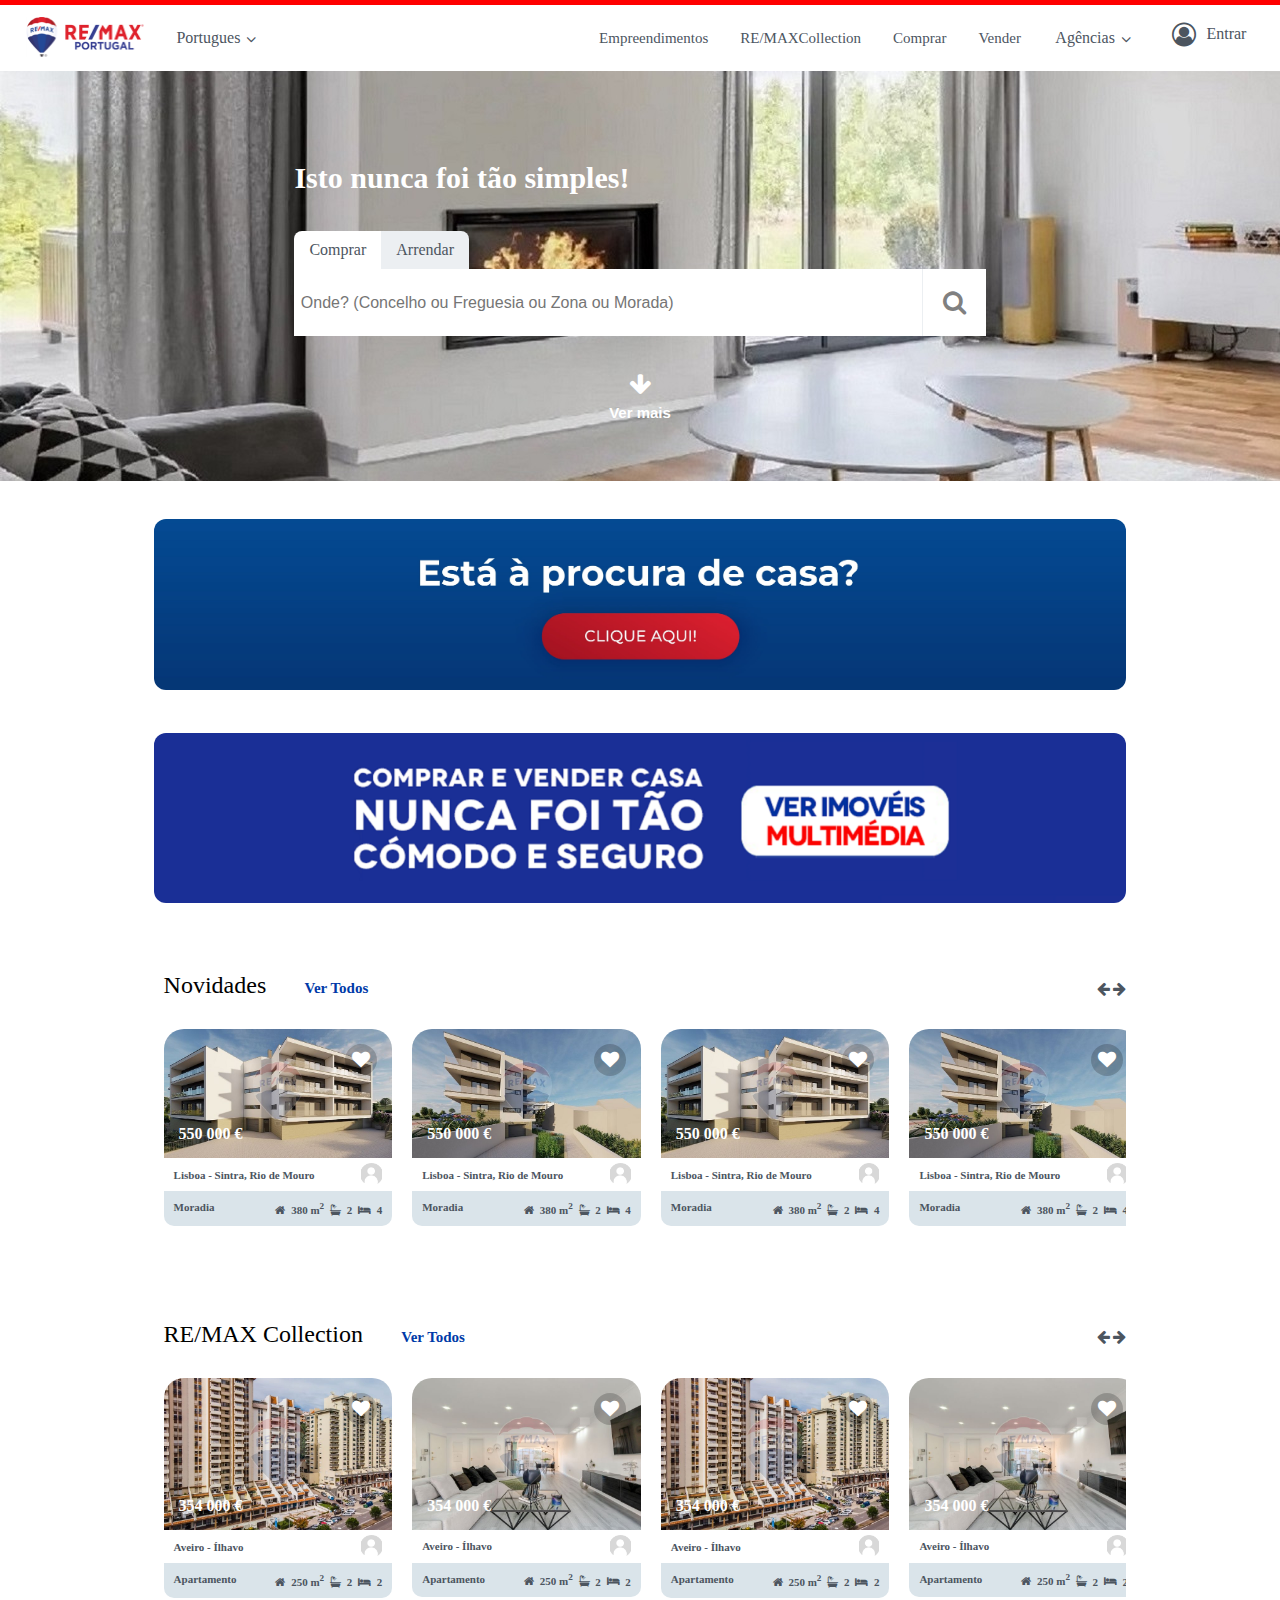
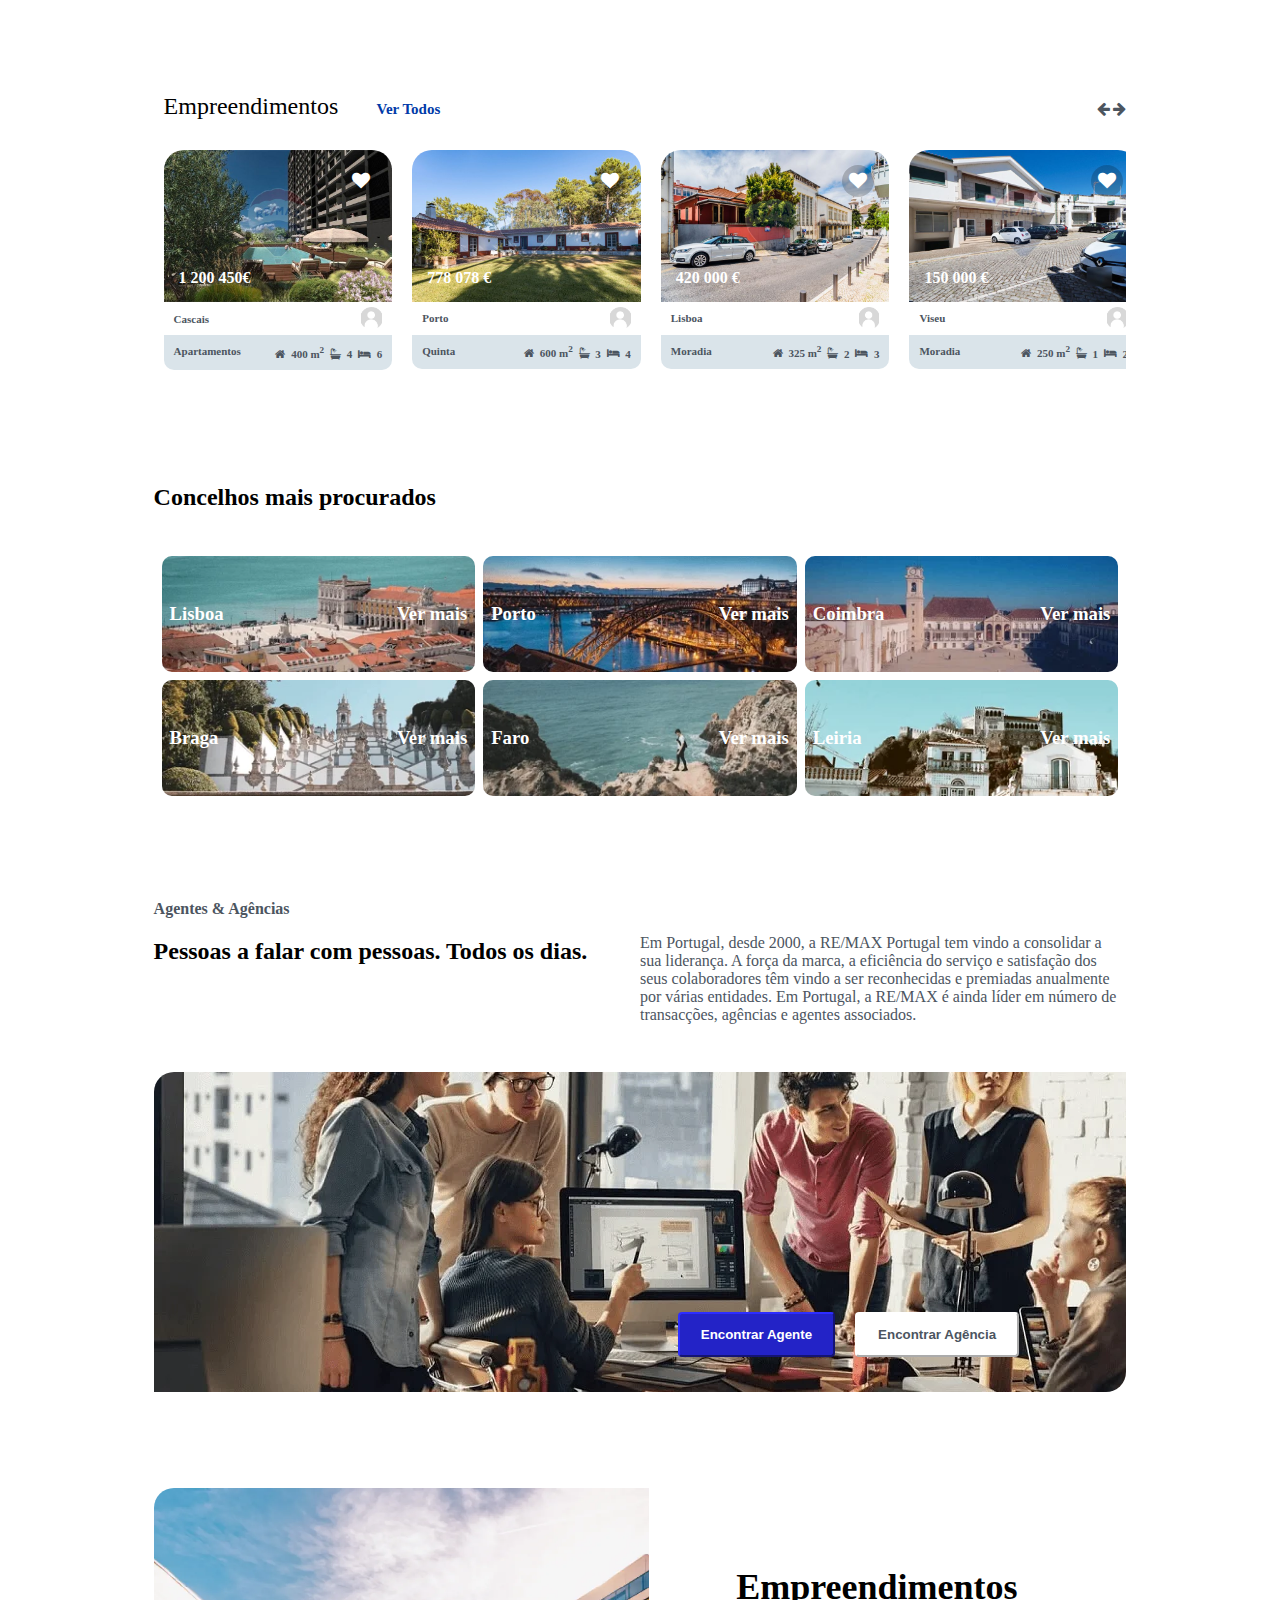
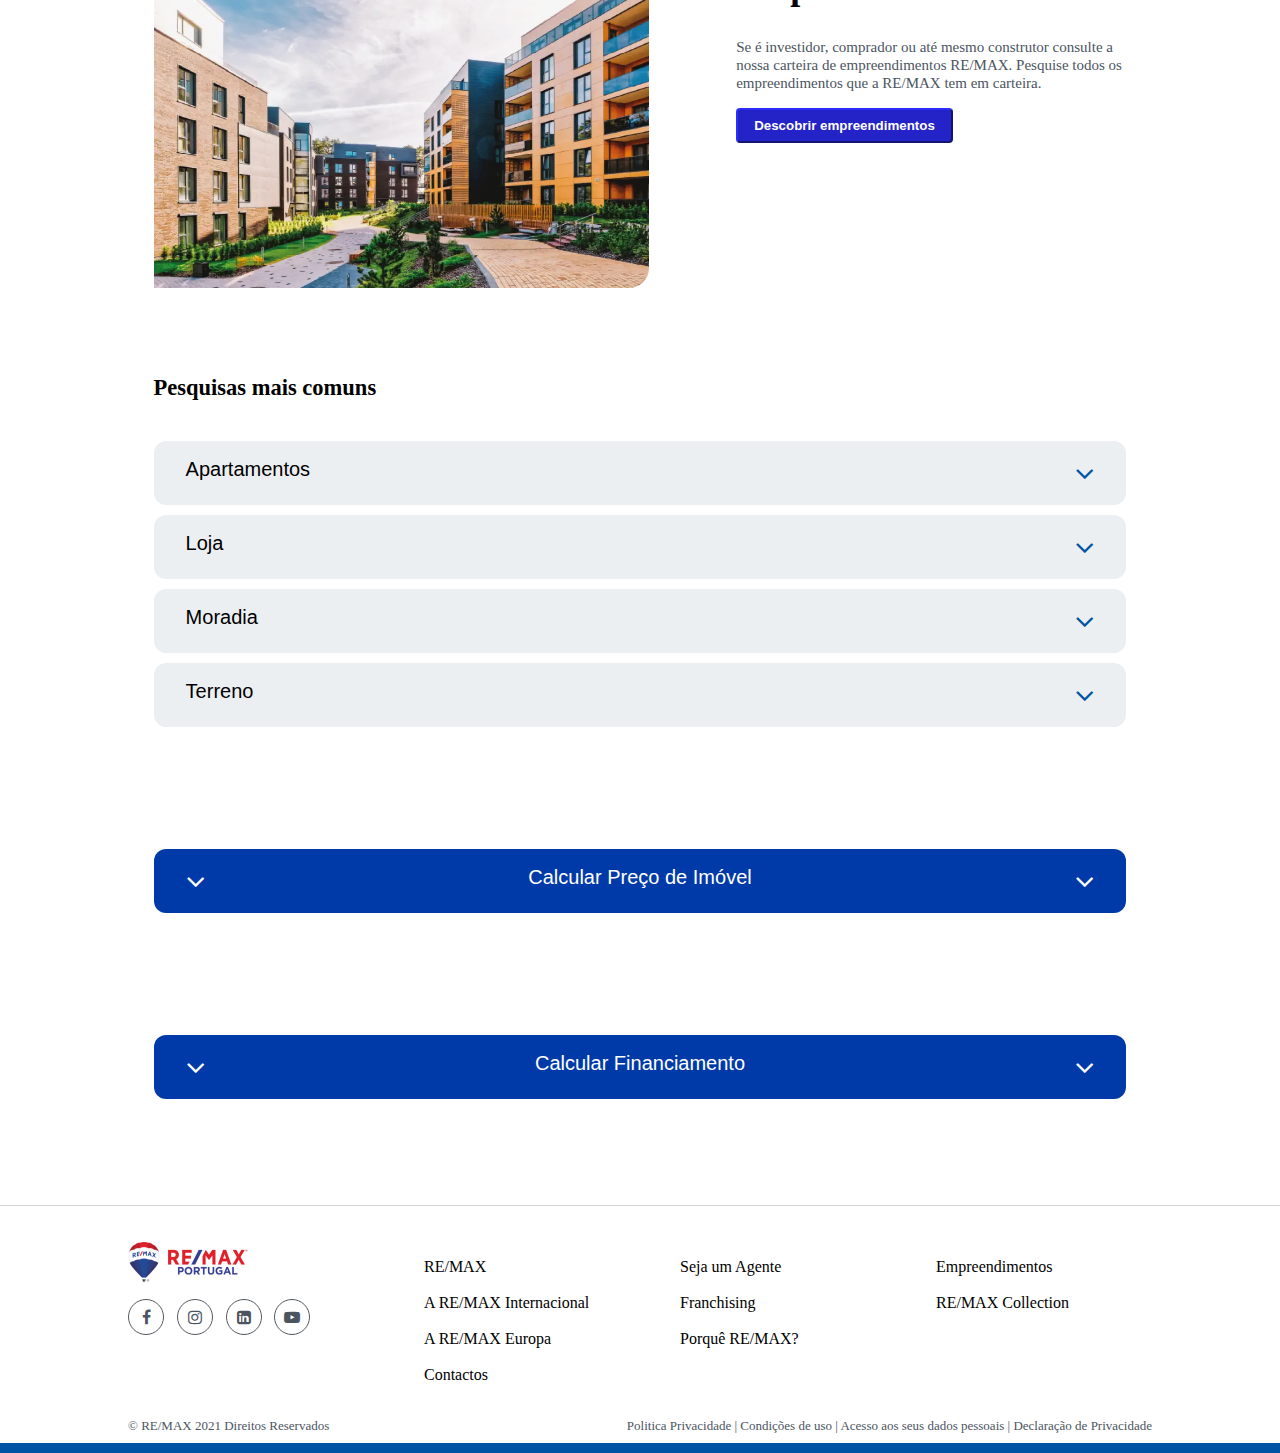
<file: index.html>
<!DOCTYPE html>
<html lang="en">
<head>
    <script type="text/javascript" src="logica.js"></script>
    <link href="estilos.css"   rel="stylesheet">
    <meta charset="UTF-8">
    <meta http-equiv="X-UA-Compatible" content="IE=edge">
    <link rel="stylesheet" href="https://cdnjs.cloudflare.com/ajax/libs/font-awesome/4.7.0/css/font-awesome.min.css">
    <meta name="viewport" content="width=device-width, initial-scale=1.0">
    <title>TrabalhoPratico-Tweb</title>
    
    
</head>
<body> 

    <nav class="nav-menu">
        <div class="menu1">
            <div id="menu-parte1">
                <div class="burger" id="burger" onclick="Open()">
                    <div class="line1"></div>
                    <div class="line2"></div>
                    <div class="line3"></div>
                </div>
                <img class="imagem_logo" src="img/logo_remax.jpg"/>
                <ul class="parte1" style="list-style-type:none">
                    <div class="dropdown">
                        <span>Portugues <i class='fa fa-angle-down'></i></span>
                        <div class="dropdown-content">
                        <p>Portugues</p>
                        <p>Ingles</p>
                        </div>
                    </div>
                </ul>
            </div>
            <div id="menu-parte2">
                <div id="parte2">
                    <ul class="parte2">
                        <li><a href="emp.html">Empreendimentos</a></li>  
                        <li><a href="collection.html">RE/MAXCollection</a></li>
                        <li><a href="comprar.html">Comprar</a></li>
                        <li><a href="verder.html">Vender</a></li>
                    </ul>
                    <div class="dropdown2">
                        <span class="dropspan">Agências <i class='fa fa-angle-down'></i></span>
                        <div class="dropdown2-content">
                            <p>Procurar um Agente ou Agência</p>
                            <p>Seja uma Agente RE/MAX</p>
                            <p>Franchising</p>
                            <p>Top Agentes e Agências</p>
                        </div>
                    </div>
                </div>
                <div class="opcao_entrar">
                    <i class="fa fa-user-circle-o" style="font-size:24px; margin-top: 17px; margin-bottom: 16px; margin-right: 10px;"></i>
                    <a href="entrar.html">Entrar</a>
                </div>  
            </div>    
        </div>
    </nav>
    <div class="imagem_fundo" >
       <br><br><br><br><br> <span>Isto nunca foi tão simples!</span><br><br><br>
        <div class="comprar">
            <div class="comprar_arrendar">
			    <a id="compras" onclick="myFunctionCompras()" class="compras">Comprar</a>	
                <a id="arrendar" onclick="myFunctionArrendar()" class="arrendar">Arrendar</a> 
            </div>
            <div id="pesquisa">
                <input type="text" name="search" id="search" placeholder=" Onde? (Concelho ou Freguesia ou Zona ou Morada)" />
                <div class="icon-procura">
                    <i class="fa fa-search"></i> 
                </div>
            </div>	              
        </div>
        <button onclick="topFunction()" id="TopBtn" class="btnvermais"> <i class="fa fa-arrow-down"></i> <span>Ver mais</span></button>  
    </div>


    <img  src="img/procura_casa.jpg" id="procura_img" />
    <img  src="img/comprar_vender.jpg" id="comprar_vender_img" />

    <div class="menus">
        <div class="menu2"> 
            <span class="titulo1">Novidades</span>
            <a href="vertodos.html" style="text-decoration: none;">Ver Todos</a>
            <div class="newsver">
                <span classe="setas">
                    <i class="fa fa-arrow-left" onclick="Left()"></i>
                    <i class="fa fa-arrow-right" onclick="Right()"></i>
                    <input type="hidden" id="img_first" value="1">
                    <input type="hidden" id="img_last" value="4">
                </span>
            </div>
        </div>
        <div class="slide">
            <div class="content">
                <div class="item_slide" id="image1">
                    <div class="box_img">
                        <img src="img/t3visa.jpg">
                        <span class="fav"><i class="fa fa-heart"></i></span>
                        <span class="preco">550 000 €</span>
                    </div>
                    <div class="local">
                        <span>Lisboa - Sintra, Rio de Mouro</span>
                        <div class="agent_img">
                            <img src="img/agent.png">
                        </div>
                    </div>
                    <div class="detalhes">
                        <span>Moradia</span>
                        <div>
                            <i class="fa fa-home"></i>
                            <span>380 m<sup>2</sup></span>
                            <i class="fa fa-bath"></i>
                            <span>2</span>
                            <i class="fa fa-bed"></i>
                            <span>4</span>
                        </div>
                    </div>
                </div>
                <div class="item_slide" id="image2">
                    <div class="box_img">
                        <img src="img/dupvisa.jpg">
                        <span class="fav"><i class="fa fa-heart"></i></span>
                        <span class="preco">550 000 €</span>
                    </div>
                    <div class="local">
                        <span>Lisboa - Sintra, Rio de Mouro</span>
                        <div class="agent_img">
                            <img src="img/agent.png">
                        </div>
                    </div>
                    <div class="detalhes">
                        <span>Moradia</span>
                        <div>
                            <i class="fa fa-home"></i>
                            <span>380 m<sup>2</sup></span>
                            <i class="fa fa-bath"></i>
                            <span>2</span>
                            <i class="fa fa-bed"></i>
                            <span>4</span>
                        </div>
                    </div>
                </div>
                <div class="item_slide" id="image3">
                    <div class="box_img">
                        <img src="img/t3visa.jpg">
                        <span class="fav"><i class="fa fa-heart"></i></span>
                        <span class="preco">550 000 €</span>
                    </div>
                    <div class="local">
                        <span>Lisboa - Sintra, Rio de Mouro</span>
                        <div class="agent_img">
                            <img src="img/agent.png">
                        </div>
                    </div>
                    <div class="detalhes">
                        <span>Moradia</span>
                        <div>
                            <i class="fa fa-home"></i>
                            <span>380 m<sup>2</sup></span>
                            <i class="fa fa-bath"></i>
                            <span>2</span>
                            <i class="fa fa-bed"></i>
                            <span>4</span>
                        </div>
                    </div>
                </div>
                <div class="item_slide" id="image4">
                    <div class="box_img">
                        <img src="img/dupvisa.jpg">
                        <span class="fav"><i class="fa fa-heart"></i></span>
                        <span class="preco">550 000 €</span>
                    </div>
                    <div class="local">
                        <span>Lisboa - Sintra, Rio de Mouro</span>
                        <div class="agent_img">
                            <img src="img/agent.png">
                        </div>
                    </div>
                    <div class="detalhes">
                        <span>Moradia</span>
                        <div>
                            <i class="fa fa-home"></i>
                            <span>380 m<sup>2</sup></span>
                            <i class="fa fa-bath"></i>
                            <span>2</span>
                            <i class="fa fa-bed"></i>
                            <span>4</span>
                        </div>
                    </div>
                </div>
                <div class="item_slide" id="image5">
                    <div class="box_img">
                        <img src="img/t3visa.jpg">
                        <span class="fav"><i class="fa fa-heart"></i></span>
                        <span class="preco">550 000 €</span>
                    </div>
                    <div class="local">
                        <span>Lisboa - Sintra, Rio de Mouro</span>
                        <div class="agent_img">
                            <img src="img/agent.png">
                        </div>
                    </div>
                    <div class="detalhes">
                        <span>Moradia</span>
                        <div>
                           <i class="fa fa-home"></i>
                            <span>380 m<sup>2</sup></span>
                            <i class="fa fa-bath"></i>
                            <span>2</span>
                            <i class="fa fa-bed"></i>
                            <span>4</span>
                        </div>
                    </div>
                </div>
            </div>
        </div>
    </div>

    <div class="menus">
        <div class="menu2"> 
            <span class="titulo1">RE/MAX Collection</span>
            <a href="vertodos.html" style="text-decoration: none;">Ver Todos</a>
            <div class="newsver">
                <span classe="setas">
                    <i class="fa fa-arrow-left" onclick="le()"></i>
                    <i class="fa fa-arrow-right" onclick="rd()"></i>
                    <input type="hidden" id="img1" value="1">
                    <input type="hidden" id="img2" value="4">
                </span>
            </div>
        </div>
        <div class="slide">
            <div class="content">
                <div class="item_slide" id="imagem1">
                    <div class="box_img">
                        <img src="img/t3oliv.jpg">
                        <span class="fav"><i class="fa fa-heart"></i></span>
                        <span class="preco">354 000 €</span>
                    </div>
                    <div class="local">
                        <span>Aveiro - Ílhavo</span>
                        <div class="agent_img">
                            <img src="img/agent.png">
                        </div>
                    </div>
                    <div class="detalhes">
                        <span>Apartamento</span>
                        <div>
                            <i class="fa fa-home"></i>
                            <span>250 m<sup>2</sup></span>
                            <i class="fa fa-bath"></i>
                            <span>2</span>
                            <i class="fa fa-bed"></i>
                            <span>2</span>
                        </div>
                    </div>
                </div>
                <div class="item_slide" id="imagem2">
                    <div class="box_img">
                        <img src="img/dupalm.jpg">
                        <span class="fav"><i class="fa fa-heart"></i></span>
                        <span class="preco">354 000 €</span>
                    </div>
                    <div class="local">
                        <span>Aveiro - Ílhavo</span>
                        <div class="agent_img">
                            <img src="img/agent.png">
                        </div>
                    </div>
                    <div class="detalhes">
                        <span>Apartamento</span>
                        <div>
                            <i class="fa fa-home"></i>
                            <span>250 m<sup>2</sup></span>
                            <i class="fa fa-bath"></i>
                            <span>2</span>
                            <i class="fa fa-bed"></i>
                            <span>2</span>
                        </div>
                    </div>
                </div>
                <div class="item_slide" id="imagem3">
                    <div class="box_img">
                        <img src="img/t3oliv.jpg">
                        <span class="fav"><i class="fa fa-heart"></i></span>
                        <span class="preco">354 000 €</span>
                    </div>
                    <div class="local">
                        <span>Aveiro - Ílhavo</span>
                        <div class="agent_img">
                            <img src="img/agent.png">
                        </div>
                    </div>
                    <div class="detalhes">
                        <span>Apartamento</span>
                        <div>
                            <i class="fa fa-home"></i>
                            <span>250 m<sup>2</sup></span>
                            <i class="fa fa-bath"></i>
                            <span>2</span>
                            <i class="fa fa-bed"></i>
                            <span>2</span>
                        </div>
                    </div>
                </div>
                <div class="item_slide" id="imagem4">
                    <div class="box_img">
                        <img src="img/dupalm.jpg">
                        <span class="fav"><i class="fa fa-heart"></i></span>
                        <span class="preco">354 000 €</span>
                    </div>
                    <div class="local">
                        <span>Aveiro - Ílhavo</span>
                        <div class="agent_img">
                            <img src="img/agent.png">
                        </div>
                    </div>
                    <div class="detalhes">
                        <span>Apartamento</span>
                        <div>
                            <i class="fa fa-home"></i>
                            <span>250 m<sup>2</sup></span>
                            <i class="fa fa-bath"></i>
                            <span>2</span>
                            <i class="fa fa-bed"></i>
                            <span>2</span>
                        </div>
                    </div>
                </div>
                <div class="item_slide" id="imagem5">
                    <div class="box_img">
                        <img src="img/t3oliv.jpg">
                        <span class="fav"><i class="fa fa-heart"></i></span>
                        <span class="preco">354 000 €</span>
                    </div>
                    <div class="local">
                        <span>Aveiro - Ílhavo</span>
                        <div class="agent_img">
                            <img src="img/agent.png">
                        </div>
                    </div>
                    <div class="detalhes">
                        <span>Apartamento</span>
                        <div>
                           <i class="fa fa-home"></i>
                            <span>250 m<sup>2</sup></span>
                            <i class="fa fa-bath"></i>
                            <span>2</span>
                            <i class="fa fa-bed"></i>
                            <span>2</span>
                        </div>
                    </div>
                </div>
            </div>
        </div>
    </div>



    <div class="menus">
        <div class="menu2"> 
            <span class="titulo1">Empreendimentos</span>
            <a href="vertodos.html" style="text-decoration: none;">Ver Todos</a>
            <div class="newsver">
                <span classe="setas">
                    <i class="fa fa-arrow-left" onclick="es()"></i>
                    <i class="fa fa-arrow-right" onclick="dr()"></i>
                    <input type="hidden" id="jpg1" value="1">
                    <input type="hidden" id="jpg2" value="4">
                </span>
            </div>
        </div>
        <div class="slide">
            <div class="content">
                <div class="item_slide" id="jpgs1">
                    <div class="box_img">
                        <img src="img/emp1.jpg">
                        <span class="fav"><i class="fa fa-heart"></i></span>
                        <span class="preco">1 200 450€</span>
                    </div>
                    <div class="local">
                        <span>Cascais</span>
                        <div class="agent_img">
                            <img src="img/agent.png">
                        </div>
                    </div>
                    <div class="detalhes">
                        <span>Apartamentos</span>
                        <div>
                            <i class="fa fa-home"></i>
                            <span>400 m<sup>2</sup></span>
                            <i class="fa fa-bath"></i>
                            <span>4</span>
                            <i class="fa fa-bed"></i>
                            <span>6</span>
                        </div>
                    </div>
                </div>
                <div class="item_slide" id="jpgs2">
                    <div class="box_img">
                        <img src="img/emp2.jpg">
                        <span class="fav"><i class="fa fa-heart"></i></span>
                        <span class="preco">778 078 €</span>
                    </div>
                    <div class="local">
                        <span>Porto</span>
                        <div class="agent_img">
                            <img src="img/agent.png">
                        </div>
                    </div>
                    <div class="detalhes">
                        <span>Quinta</span>
                        <div>
                            <i class="fa fa-home"></i>
                            <span>600 m<sup>2</sup></span>
                            <i class="fa fa-bath"></i>
                            <span>3</span>
                            <i class="fa fa-bed"></i>
                            <span>4</span>
                        </div>
                    </div>
                </div>
                <div class="item_slide" id="jpgs3">
                    <div class="box_img">
                        <img src="img/emp3.jpg">
                        <span class="fav"><i class="fa fa-heart"></i></span>
                        <span class="preco">420 000 €</span>
                    </div>
                    <div class="local">
                        <span>Lisboa</span>
                        <div class="agent_img">
                            <img src="img/agent.png">
                        </div>
                    </div>
                    <div class="detalhes">
                        <span>Moradia</span>
                        <div>
                            <i class="fa fa-home"></i>
                            <span>325 m<sup>2</sup></span>
                            <i class="fa fa-bath"></i>
                            <span>2</span>
                            <i class="fa fa-bed"></i>
                            <span>3</span>
                        </div>
                    </div>
                </div>
                <div class="item_slide" id="jpgs4">
                    <div class="box_img">
                        <img src="img/emp4.jpg">
                        <span class="fav"><i class="fa fa-heart"></i></span>
                        <span class="preco">150 000 €</span>
                    </div>
                    <div class="local">
                        <span>Viseu</span>
                        <div class="agent_img">
                            <img src="img/agent.png">
                        </div>
                    </div>
                    <div class="detalhes">
                        <span>Moradia</span>
                        <div>
                            <i class="fa fa-home"></i>
                            <span>250 m<sup>2</sup></span>
                            <i class="fa fa-bath"></i>
                            <span>1</span>
                            <i class="fa fa-bed"></i>
                            <span>2</span>
                        </div>
                    </div>
                </div>
                <div class="item_slide" id="jpgs5">
                    <div class="box_img">
                        <img src="img/emp5.jpg">
                        <span class="fav"><i class="fa fa-heart"></i></span>
                        <span class="preco">81 000 €</span>
                    </div>
                    <div class="local">
                        <span>Faro</span>
                        <div class="agent_img">
                            <img src="img/agent.png">
                        </div>
                    </div>
                    <div class="detalhes">
                        <span>Apartamento</span>
                        <div>
                           <i class="fa fa-home"></i>
                            <span>85 m<sup>2</sup></span>
                            <i class="fa fa-bath"></i>
                            <span>1</span>
                            <i class="fa fa-bed"></i>
                            <span>2</span>
                        </div>
                    </div>
                </div>
            </div>
        </div>
    </div>






    <div class="mais_procurados">
        <div class="procurados_title">
            <h2>Concelhos mais procurados</h2> <br>
        </div>
        <table class="tabela_procurados">
            <tr>
                <th class="lisboa" onclick="location.href='lisboa.html'">
                    <h3>Lisboa <span>Ver mais</span></h3>
                </th>
                <th class="porto" onclick="location.href='porto.html'">
                    <h3>Porto <span>Ver mais</span></h3>
                </th>
                <th class="coimbra" onclick="location.href='coimbra.html'">
                    <h3>Coimbra <span>Ver mais</span></h3>
                </th>
            </tr>
            <tr>
                <th class="braga" onclick="location.href='braga.html'">
                    <h3>Braga <span>Ver mais</span></h3>
                </th>
                <th class="faro" onclick="location.href='faro.html'">
                    <h3>Faro <span>Ver mais</span></h3>
                </th>
                <th class="leiria" onclick="location.href='leiria.html'">
                    <h3>Leiria <span>Ver mais</span></h3>
                </th>
            </tr>
          </table>
    </div>


    <div class="agentes_agencias">
        <div class="agen_subtitle">
            <a>Agentes & Agências</a> <br>
        </div>
        <div class="agen_cima">
            <h2>Pessoas a falar com pessoas. Todos os dias.</h2>
            <p>Em Portugal, desde 2000, a RE/MAX Portugal tem vindo a consolidar a sua liderança. A força 
                da marca, a eficiência do serviço e satisfação dos seus colaboradores têm vindo a ser 
                reconhecidas e premiadas anualmente por várias entidades. Em Portugal, a RE/MAX é ainda 
                líder em número de transacções, agências e agentes associados.</p>
        </div>
        <div class="agen_baixo">
            
            <div class="button_agen">
                <button class="button_agente" type="button"> Encontrar Agente</button>
                <button class="button_agencia" type="button"> Encontrar Agência</button>
            </div>
        </div>
    </div>


    <div class="empreendimentos">
        <div class="empre_esquerda"> 
            <img src="img/empre.webp" class="img_empre"/>
        </div>
        <div class="empre_direita">
            <div class="empre_texto">
                <h2 class="titulo">Empreendimentos</h2>
                <a>Se é investidor, comprador ou até mesmo construtor consulte a nossa carteira de 
                    empreendimentos RE/MAX. Pesquise todos os empreendimentos que a RE/MAX tem 
                    em carteira.
                </a> <br>
            </div>
            <button class="button_empre" type="button"> Descobrir empreendimentos</button>
        </div>
    </div>


    

    <div class="Pesquisas_mais_comuns">
        <h2>Pesquisas mais comuns</h2>
        <div class="dropdown3">
            <button onclick="myFunction1()" id="dropbtn3-1" class="dropbtn3">Apartamentos <i class='fa fa-angle-down'></i></button>
            <div id="myDropdown3-1" class="dropdown-content3">
                <a href="#">Lisboa</a>
                <a href="#">Sintra</a>
                <a href="#">Cascais</a>
                <a href="#">Oeiras</a>
                <a href="#">Porto</a>
                <a href="#">Amadora</a>
                <a href="#">Vila Nova de Gaia</a>
                <a href="#">Almada</a>
                <a href="#">Loures</a>
                <a href="#">Vila Franca de Xira</a>
                <a href="#">Seixal</a>
                <a href="#">Odivelas</a>
                <a href="#">Braga</a>
                <a href="#">Portimão</a>
                <a href="#">Matosinhos</a>
                <a href="#">Setúbal</a>
                <a href="#">Albufeira</a>
                <a href="#">Maia</a>
                <a href="#">Loulé</a>
                <a href="#">Gondomar</a>
                <a href="#">Coimbra</a>
                <a href="#">Mafra</a>
                <a href="#">Leiria</a>
                <a href="#">Barreiro</a>
                <a href="#">Funchal</a>
                <a href="#">Alenquer</a>
                <a href="#">Vila Nova de Famalicão</a>
                <a href="#">Faro</a>
                <a href="#">Silves</a>
                <a href="#">Montijo</a>
            </div>
        </div>
        <div class="dropdown3">
            <button onclick="myFunction2()" id="dropbtn3-2" class="dropbtn3">Loja <i class='fa fa-angle-down'></i></button>
            <div id="myDropdown3-2" class="dropdown-content3">
                <a href="#">Lisboa</a>
                <a href="#">Sintra</a>
                <a href="#">Porto</a>
                <a href="#">Amadora</a>
                <a href="#">Oeiras</a>
                <a href="#">Loures</a>
                <a href="#">Odivelas</a>
                <a href="#">Almada</a>
                <a href="#">Cascais</a>
                <a href="#">Braga</a>
                <a href="#">Seixal</a>
                <a href="#">Matosinhos</a>
                <a href="#">Vila Nova de Famalicão</a>
                <a href="#">Vila Franca de Xira</a>
                <a href="#">Setúbal</a>
                <a href="#">Vila Nova de Gaia</a>
                <a href="#">Guimarães</a>
                <a href="#">Portimão</a>
                <a href="#">Leiria</a>
                <a href="#">Faro</a>
                <a href="#">Gondomar</a>
                <a href="#">Albufeira</a>
                <a href="#">Maia</a>
                <a href="#">Viseu</a>
                <a href="#">Coimbra</a>
                <a href="#">Loulé</a>
                <a href="#">Felgueiras</a>
                <a href="#">Funchal</a>
                <a href="#">Mafra</a>
                <a href="#">Barreiro</a>
            </div>
        </div>
        <div class="dropdown3">
            <button onclick="myFunction3()" id="dropbtn3-3" class="dropbtn3">Moradia <i class='fa fa-angle-down'></i></button>
            <div id="myDropdown3-3" class="dropdown-content3">
                <a href="#">Cascais</a>
                <a href="#">Sintra</a>
                <a href="#">Almada</a>
                <a href="#">Vila Nova de Gaia</a>
                <a href="#">Mafra</a>
                <a href="#">Seixal</a>
                <a href="#">Torres Vedras</a>
                <a href="#">Vila Nova de Famalicão</a>
                <a href="#">Porto</a>
                <a href="#">Guimarães</a>
                <a href="#">Setúbal</a>
                <a href="#">Lisboa</a>
                <a href="#">Sesimbra</a>
                <a href="#">Loulé</a>
                <a href="#">Oeiras</a>
                <a href="#">Braga</a>
                <a href="#">Albufeira</a>
                <a href="#">Alenquer</a>
                <a href="#">Évora</a>
                <a href="#">Palmela</a>
                <a href="#">Matosinhos</a>
                <a href="#">Leiria</a>
                <a href="#">Gondomar</a>
                <a href="#">Loures</a>
                <a href="#">Alcobaça</a>
                <a href="#">Maia</a>
                <a href="#">Silves</a>
                <a href="#">Santarém</a>
                <a href="#">Vila Franca de Xira</a>
                <a href="#">Coimbra</a>
            </div>
        </div>
        <div class="dropdown3">
            <button onclick="myFunction4()" id="dropbtn3-4" class="dropbtn3">Terreno <i class='fa fa-angle-down'></i></button>
            <div id="myDropdown3-4" class="dropdown-content3">
                <a href="#">Sintra</a>
                <a href="#">Vila Nova de Gaia</a>
                <a href="#">Palmela</a>
                <a href="#">Cascais</a>
                <a href="#">Almada</a>
                <a href="#">Mafra</a>
                <a href="#">Vila Nova de Famalicão</a>
                <a href="#">Sesimbra</a>
                <a href="#">Braga</a>
                <a href="#">Loures</a>
                <a href="#">Torres Vedras</a>
                <a href="#">Setúbal</a>
                <a href="#">Seixal</a>
                <a href="#">Loulé</a>
                <a href="#">Benavente</a>
                <a href="#">Gondomar</a>
                <a href="#">Coimbra</a>
                <a href="#">Vila Franca de Xira</a>
                <a href="#">Guimarães</a>
                <a href="#">Leiria</a>
                <a href="#">Odivelas</a>
                <a href="#">Silves</a>
                <a href="#">Maia</a>
                <a href="#">Santa Maria da Feira</a>
                <a href="#">Penafiel</a>
                <a href="#">Alenquer</a>
                <a href="#">Lousada</a>
                <a href="#">Viseu</a>
                <a href="#">Marco de Canaveses</a>
                <a href="#">Lourinhã</a>
            </div>
        </div>
    </div>

    <div class="calculo">
        <button onclick="FunctionCalculo()" id="btncalculo" class="dropbtn3"><i1 class='fa fa-angle-down' style="float: left; font-size: 30px;"></i1>Calcular Preço de Imóvel<i2 class='fa fa-angle-down' style="float: right; font-size: 30px;"></i2></button>
        <div id="CalcDropdown" class="dropdown-content4">
            <form>
            <fieldset>
                <legend><p>Descrição do Imóvel</p></legend>
                <div class="tipo">
                    <p>Tipologia: <select name="tipologia" required>
                        <option value="0">T0</option>
                        <option value="1">T1</option>
                        <option value="2">T2</option>
                        <option value="3">T3</option>
                        <option value="4">T4</option>
                        <option value="5">T5</option>
                </p></select> 
                </div>
                <div class="area">
                    <p>Área útil (m<sup>2</sup>): <input type="number" name="area" id="area" min="1" max="999999" maxlength="6" required/></p>
                </div>
                <div class="idade">
                    <p>Idade do Imóvel : <br><br> 
                    <input type="radio" name="idade" value="min"/> Inferior a 6 anos</p>
                    <p><input type="radio" name="idade" value="med"/> Entre 7 e 10 anos</p>
                    <p><input type="radio" name="idade" value="max"/> Superior a 11 anos</p>
                </div>
                <div class="garagem">
                    <p>Garagem  <input type="checkbox" id="garagem" name="garagem"/></p>
                </div>
                <div class="TPublicos">
                    <p>Proximidade de Transportes Públicos <input type="checkbox" id="transportes" name="transportes"/></p>
                </div>
            </fieldset>
            <div class="CalBtn">
                <button type="button" onclick="FunctionSubmeter()" class="submeter">Submeter</button>
                <input type="reset" onclick="FunctionLimpar()" name="reset" class="reset" value="Limpar" />
            </div>
            </form>
        </div>
        <div class="resultado" id="resultado">
            <div class="row">
                <div class="column" id="column-zona">
                    <div class="card">
                        <div>
                            <h2>Zona 1</h2>
                            <span id="zona1"></span>
                        </div>
                        <div class="zona1-content">
                            <br><a>€/m<sup>2</sup>: 1200</a><br>
                            <a>área: <span id="Zona1-area"></span> m<sup>2</sup></a><br>
                            <a>idade: <span id="Zona1-idade"></span></a><br>
                            <a><span id="Zona1-garagem"></span> garagem</span></a><br>
                            <a><span id="Zona1-transportes"></span> transportes</a><br>
                        </div>
                    </div>
                </div>
                <div class="column" id="column-zona">
                    <div class="card">
                        <div>
                        <h2>Zona 2</h2>
                        <span id="zona2"></span></div>
                        <div class="zona1-content">
                            <br><a>€/m<sup>2</sup>: 2000</a><br>
                            <a>área: <span id="Zona2-area"></span> m<sup>2</sup></a><br>
                            <a>idade: <span id="Zona2-idade"></span></a><br>
                            <a><span id="Zona2-garagem"></span> garagem</span></a><br>
                            <a><span id="Zona2-transportes"></span> transportes</a><br>
                        </div>
                    </div>
                </div>
                <div class="column" id="column-zona">
                    <div class="card">
                        <div><h2>Zona 3</h2>
                        <span id="zona3"></span></div>
                        <div class="zona1-content">
                            <br><a>€/m<sup>2</sup>: 2500</a><br>
                            <a>área: <span id="Zona3-area"></span> m<sup>2</sup></a><br>
                            <a>idade: <span id="Zona3-idade"></span></a><br>
                            <a><span id="Zona3-garagem"></span> garagem</span></a><br>
                            <a><span id="Zona3-transportes"></span> transportes</a><br>
                        </div>
                    </div>
                </div>
              </div>
        </div>
    </div>



    <div class="financiamento">
        <button onclick="FunctionFinanciamento()" id="btnfinanciamento" class="dropbtn3"><i1 class='fa fa-angle-down' style="float: left; font-size: 30px;"></i1>Calcular Financiamento<i2 class='fa fa-angle-down' style="float: right; font-size: 30px;"></i2></button>
        <div id="FinDropdown" class="dropdown-content4">
            <form>
            <fieldset>
                <legend><p>Financiamento</p></legend>
                <div class="row">   
                    <div class="column" id="column-fin">
                        <i class="fa fa-money" style="font-size:48px;"></i>
                        <p>Entrada Inicial</p>
                        <input type="number" id="recebe-entrada" name="amountInput1" min="0" max="1000000" value="0" oninput="this.form.amountRange1.value=this.value" /><br>
                        <input type="range" name="amountRange1" min="0" max="1000000" value="0" step="1" oninput="this.form.amountInput1.value=this.value"/>
                    </div>
                    <div class="column" id="column-fin">
                        <i class="fa fa-money" style="font-size:48px;"></i>
                        <p>Valor de Empréstimo</p>
                        <input type="number" id="recebe-emprestimo" name="amountInput2" min="0" max="1000000" value="0" oninput="this.form.amountRange2.value=this.value" /><br>
                        <input type="range" name="amountRange2" min="0" max="1000000" value="0" step="1" oninput="this.form.amountInput2.value=this.value"/>
                    </div>
                    <div class="column" id="column-fin">
                        <i class="fa fa-calendar" style="font-size:48px;"></i>
                        <p>Duração (anos)</p>
                        <input type="number" id="recebe-anos" name="amountInput3" min="0" max="50" value="0" oninput="this.form.amountRange3.value=this.value" /><br>
                        <input type="range" name="amountRange3" min="0" max="50" value="0" step="1" oninput="this.form.amountInput3.value=this.value"/>
                    </div> 
                </div> 
            </fieldset>
            </form>
            <div class="CalBtn">
                <button type="button" onclick="FunctionCalcFinanciamento()" class="submeter">Financiamento</button>
            </div>
            <div class="ResultadoFin" id="ResultadoFin">
                <table>
                <tr class="column" id="column-fin1">
                    <div class="box-banco">
                        <img src="img/banco_CA.jpg" class="img_banco"/>
                        <div class="box-banco-text">
                            <a id="credito">Crédito Agrícula Crédito habitação Taxa variável</a><br>
                            <span id="var">variável</span><br><br><br>
                            <div class="box-resultado">
                                <div class="box-linha">
                                    <div class="spread">
                                        <span id="spread1"></span><br>
                                        <a> Spread desde </a>
                                    </div>
                                    <div class="TAEG">
                                        <span id="juro-global1"></span><br>
                                        <a>TAEG desde</a>
                                    </div>
                                    <div class="prestacoes">
                                        <span id="prestacoes1"></span><br>
                                        <a>€/Mes</a>
                                    </div>
                                    <div class="Verm">
                                        <a onclick="FunctionDetalhes()">Ver detalhes</a>
                                    </div>
                                </div>
                                <div class="box-direita" id="box-direita">
                                    <a>Montante total: <span id="Montante-total"></span></a><br>
                                    <a>Valor do empréstimo: <span id="emprestimo"></span></a><br>
                                    <a>Valor da entrada inicial: <span id="entrada-inicial"></span></a><br>
                                </div>
                            </div>
                        </div>
                    </div>
                </tr>
                <tr class="column" id="column-fin1">
                    <div class="box-banco">
                        <img src="img/banco_milennium.png" class="img_banco"/>
                        <div class="box-banco-text">
                            <a  id="credito">Millennium Crédito habitação Taxa variável</a><br>
                            <span id="var">variável</span><br><br><br>
                            <div class="bos-resultado">
                                <div class="box-linha">
                                    <div class="spread">
                                        <span id="spread2"></span><br>
                                        <a> Spread desde </a>
                                    </div>
                                    <div class="TAEG">
                                        <span id="juro-global2"></span><br>
                                        <a>TAEG desde</a>
                                    </div>
                                    <div class="prestacoes">
                                        <span id="prestacoes2"></span><br>
                                        <a>€/Mes</a>
                                    </div>
                                    <div class="Verm">
                                        <a onclick="FunctionDetalhes2()">Ver detalhes</a>
                                    </div>
                                </div>
                            </div>
                            <div class="box-direita" id="box-direita2">
                                <a>Montante total: <span id="Montante-total1"></span></a><br>
                                <a>Valor do empréstimo: <span id="emprestimo1"></span></a><br>
                                <a>Valor da entrada inicial: <span id="entrada-inicial1"></span></a><br>
                            </div>
                        </div>
                    </div>
                </tr>
                <tr class="column" id="column-fin1">
                    <div class="box-banco">
                        <img src="img/banco_CGD.png" class="img_banco"/>
                        <div class="box-banco-text">
                            <a id="credito">Caixa Geral de Depósito Crédito habitação Taxa variável</a><br>
                            <span id="var">variável</span><br><br><br>
                            <div class="bos-resultado">
                                <div class="box-linha">
                                    <div class="spread">
                                        <span id="spread3"></span><br>
                                        <a> Spread desde </a>
                                    </div>
                                    <div class="TAEG">
                                        <span id="juro-global3"></span><br>
                                        <a>TAEG desde</a>
                                    </div>
                                    <div class="prestacoes">
                                        <span id="prestacoes3"></span><br>
                                        <a>€/Mes</a>
                                    </div>
                                    <div class="Verm">
                                        <a onclick="FunctionDetalhes3()">Ver detalhes</a>
                                    </div>
                                </div>
                            </div>
                            <div class="box-direita" id="box-direita3">
                                <a>Montante total: <span id="Montante-total2"></span></a><br>
                                <a>Valor do empréstimo: <span id="emprestimo2"></span></a><br>
                                <a>Valor da entrada inicial: <span id="entrada-inicial2"></span></a><br>
                            </div>
                        </div>
                    </div>
                </tr>
            </table>
            </div>
        </div>
    </div>

    <div id="footer">
        <div class="row">
            <div class="column">
                <img class="imagem_logo2" src="img/logo_remax.jpg"/> 
                <div class="redes_sociais">
                    <i class="fa fa-facebook"></i>
                    <i class="fa fa-instagram"></i>
                    <i class="fa fa-linkedin-square"></i>
                    <i class="fa fa-youtube-play"></i>
                </div>
            </div>
            <div class="footer_menu">
                <div class="column">
                    <ul>
                        <li> RE/MAX</li>      <br>
                        <li>A RE/MAX Internacional</li><br>
                        <li>A RE/MAX Europa</li><br>
                        <li>Contactos</li><br>
                    </ul>
                </div>
                <div class="column">
                    <ul>
                       <li>Seja um Agente</li><br>
                        <li>Franchising</li><br>
                        <li>Porquê RE/MAX?</li><br>
                    </ul>
                </div>
                <div class="column">
                    <ul>
                    <li>Empreendimentos</li><br>
                    <li>RE/MAX Collection</li><br><br><br><br>
                </ul>
                </div>
            </div> 
        </div>
        <div class="fim">
            <a class="fim_esquerda">© RE/MAX 2021 Direitos Reservados</a> 
            <a class="fim_direita">Politica Privacidade | Condições de uso | Acesso aos seus dados pessoais | Declaração de Privacidade</a>
        </div>
    </div>

</body>
</html>
</file>
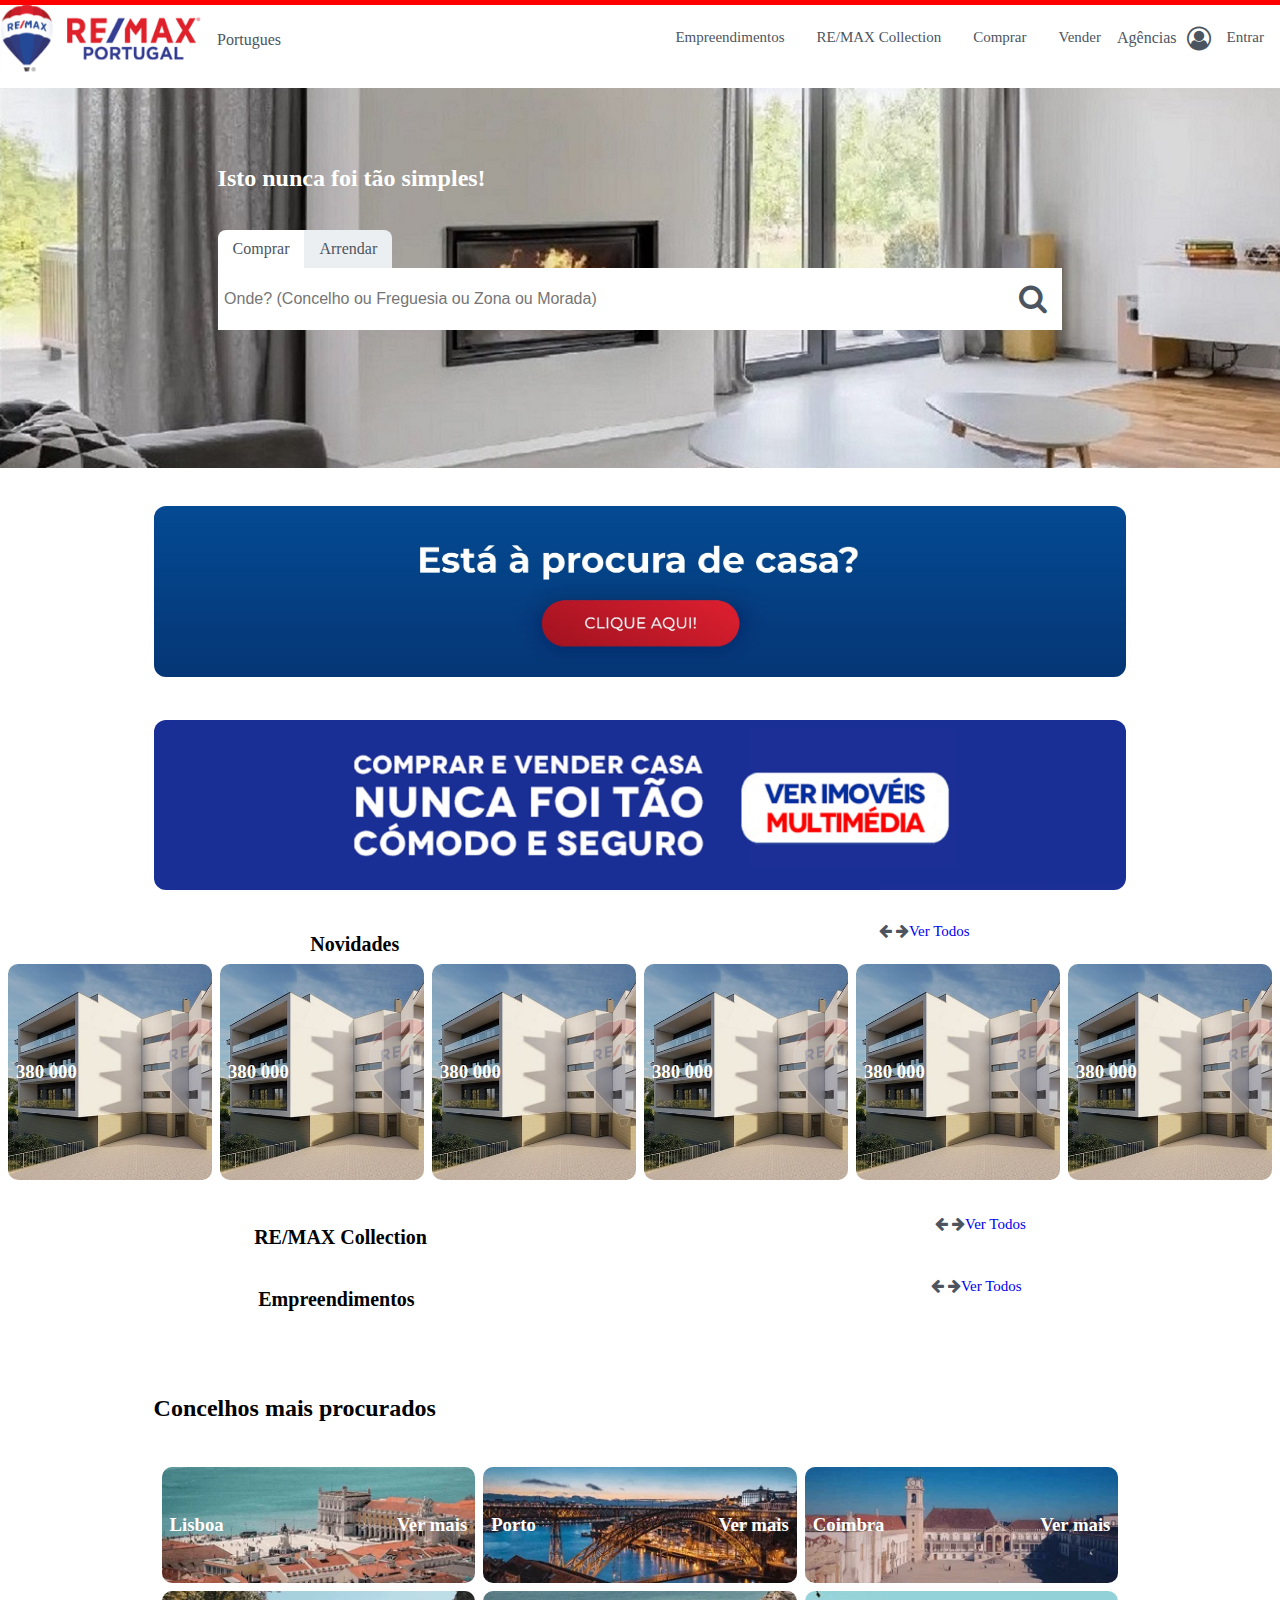
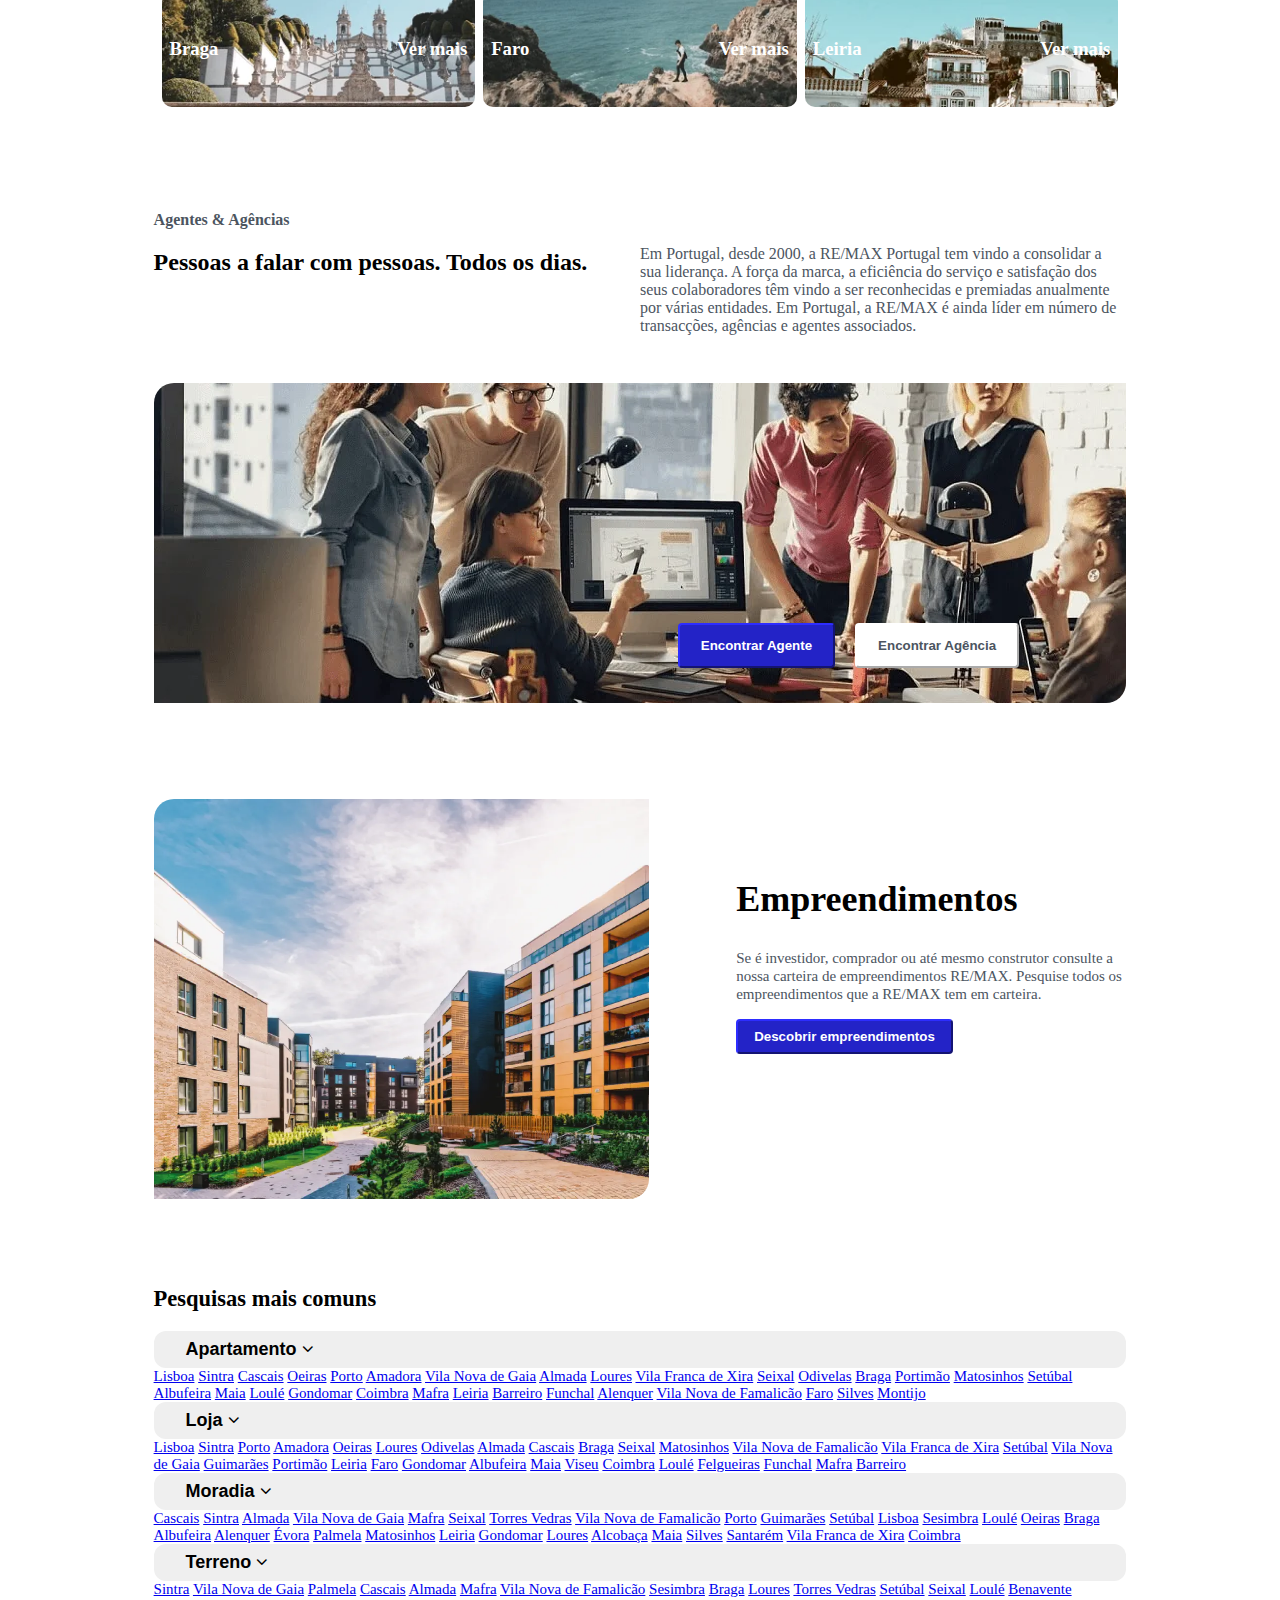
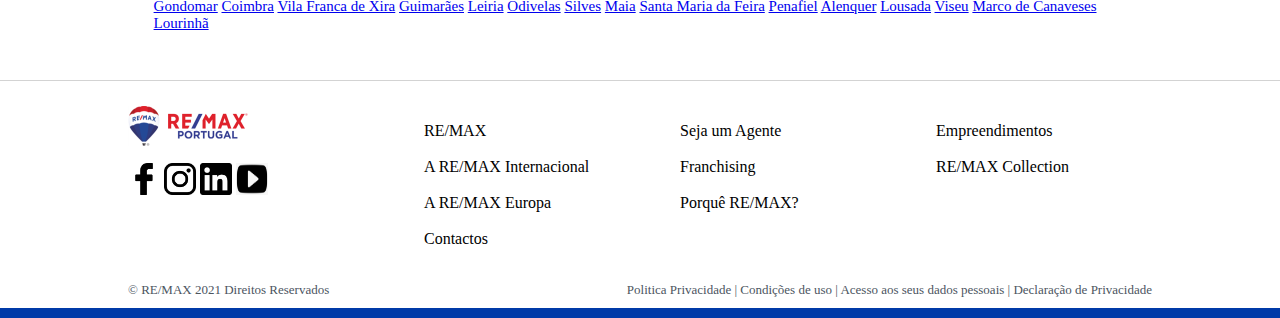
<file: TrabalhoP-Tweb.html>
<!DOCTYPE html>
<html lang="en">
<head>
    <link href="TrabalhoP-Tweb.css"   rel="stylesheet">
    <meta charset="UTF-8">
    <meta http-equiv="X-UA-Compatible" content="IE=edge">
    <link rel="stylesheet" href="https://cdnjs.cloudflare.com/ajax/libs/font-awesome/4.7.0/css/font-awesome.min.css">
    <meta name="viewport" content="width=device-width, initial-scale=1.0">
    <title>TrabalhoPratico-Tweb</title>
    
</head>
<body> 
    <nav>
        <div class="menu1">
            <img class="imagem_logo" src="img/logo_remax.jpg"/>
            <ul class="parte1" style="list-style-type:none">
                <br>
                <div class="dropdown">
                    <span>Portugues</span>
                    <div class="dropdown-content">
                    <p>Portugues</p>
                    <p>Ingles</p>
                    </div>
                </div>
            </ul>
            <ul class="parte2">
                <li><a href="emp.html">Empreendimentos</a></li>  
                <li><a href="collection.html">RE/MAX Collection</a></li>
                <li><a href="comprar.html">Comprar</a></li>
                <li><a href="verder.html">Vender</a></li>
                <div class="dropdown2">
                    <span>Agências</span>
                    <div class="dropdown2-content">
                    <p>Procurar um Agente ou Agência</p>
                    <p>Seja uma Agente RE/MAX</p>
                    <p>Franchising</p>
                    <p>Top Agentes e Agências</p>
                    </div>
                  </div>
            
                <div class="opcao_entrar">
                    <i class="fa fa-user-circle-o" style="font-size:24px; padding-top:0.2em"></i>
                    <li><a href="entrar.html">Entrar</a></li>
                </div>
            </ul>
        </div>
    </nav>
    <div class="imagem_fundo" >
        <h1>Isto nunca foi tão simples!</h1>
        <div class="comprar">
            <div class="comprar_arrendar">
			    <a class="compras">Comprar</a>	
                <a class="arrendar">Arrendar</a> <br>
            </div>
            <div id="pesquisa">
                <input type="text" name="search" id="search" placeholder=" Onde? (Concelho ou Freguesia ou Zona ou Morada)" />
                <i class="fa fa-search" style="font-size:30px; padding-top:0.5em; padding-right:0.5em; background-color: white;"></i> 
            </div>	                       
        </div>
    </div>


    <img  src="img/procura_casa.jpg" id="procura_img" />
    <img  src="img/comprar_vender.jpg" id="comprar_vender_img" />


    <div class="menu2"> 
        <h2>Novidades</h2>
        <div class="newsver">
            <span classe="setas">
                <i class="fa fa-arrow-left"></i>
                <i class="fa fa-arrow-right"></i>
            </span>
            <a href="vertodos.html" style="text-decoration: none;">Ver Todos</a>
        </div>
      </div>
       
      <div class="novi">
        <table class="novis">
            <tr>
                <th class="novis1" onclick="location.href='t3visa.html'">
                    <h3>380 000</h3></th>
                <th class="novis1" onclick="location.href='t3visa.html'">
                    <h3>380 000</h3>
                </th>
                <th class="novis1" onclick="location.href='t3visa.html'">
                    <h3>380 000</h3></th>
                <th class="novis1" onclick="location.href='t3visa.html'">
                    <h3>380 000</h3>
                </th>
                <th class="novis1" onclick="location.href='t3visa.html'">
                    <h3>380 000</h3></th>
                <th class="novis1" onclick="location.href='t3visa.html'">
                    <h3>380 000</h3>
                </th>
            </tr>
        </table>
    </div>

    <div class="menu3"> 
        <h2>RE/MAX Collection</h2>
        <div class="remaxc">
        <span classe="setas">
            <i class="fa fa-arrow-left"></i>
            <i class="fa fa-arrow-right"></i>
        </span>
        <a href="vertodos.html" style="text-decoration: none;">Ver Todos</a>
        </div>
        
    </div>

    <div class="menu4"> 
        <h2>Empreendimentos</h2>
        <div class="emp">
        <span classe="setas">
            <i class="fa fa-arrow-left"></i>
            <i class="fa fa-arrow-right"></i>
        </span>
        <a href="vertodos.html" style="text-decoration: none;">Ver Todos</a>
        </div>
        
    </div>








    <div class="mais_procurados">
        <div class="procurados_title">
            <h2>Concelhos mais procurados</h2> <br>
        </div>
        <table class="tabela_procurados">
            <tr>
                <th class="lisboa" onclick="location.href='lisboa.html'">
                    <h3>Lisboa <span>Ver mais</span></h3>
                </th>
                <th class="porto" onclick="location.href='porto.html'">
                    <h3>Porto <span>Ver mais</span></h3>
                </th>
                <th class="coimbra" onclick="location.href='coimbra.html'">
                    <h3>Coimbra <span>Ver mais</span></h3>
                </th>
            </tr>
            <tr>
                <th class="braga" onclick="location.href='braga.html'">
                    <h3>Braga <span>Ver mais</span></h3>
                </th>
                <th class="faro" onclick="location.href='faro.html'">
                    <h3>Faro <span>Ver mais</span></h3>
                </th>
                <th class="leiria" onclick="location.href='leiria.html'">
                    <h3>Leiria <span>Ver mais</span></h3>
                </th>
            </tr>
          </table>
    </div>


    <div class="agentes_agencias">
        <div class="agen_subtitle">
            <a>Agentes & Agências</a> <br>
        </div>
        <div class="agen_cima">
            <h2>Pessoas a falar com pessoas. Todos os dias.</h2>
            <p>Em Portugal, desde 2000, a RE/MAX Portugal tem vindo a consolidar a sua liderança. A força 
                da marca, a eficiência do serviço e satisfação dos seus colaboradores têm vindo a ser 
                reconhecidas e premiadas anualmente por várias entidades. Em Portugal, a RE/MAX é ainda 
                líder em número de transacções, agências e agentes associados.</p>
        </div>
        <div class="agen_baixo">
            
            <div class="button_agen">
                <button class="button_agente" type="button"> Encontrar Agente</button>
                <button class="button_agencia" type="button"> Encontrar Agência</button>
            </div>
        </div>
    </div>


    <div class="empreendimentos">
        <div class="empre_esquerda"> 
            <img src="img/empre.webp" class="img_empre"/>
        </div>
        <div class="empre_direita">
            <div class="empre_texto">
                <h2 class="titulo">Empreendimentos</h2>
                <a>Se é investidor, comprador ou até mesmo construtor consulte a nossa carteira de 
                    empreendimentos RE/MAX. Pesquise todos os empreendimentos que a RE/MAX tem 
                    em carteira.
                </a> <br>
            </div>
            <button class="button_empre" type="button"> Descobrir empreendimentos</button>
        </div>
    </div>


    

    <div class="Pesquisas_mais_comuns">
        <h2>Pesquisas mais comuns</h2>
        <div class="dropdown3-1">
            <button onclick="FApartamento()" class="menu-apartamento">Apartamento <i class='fa fa-angle-down'></i></button>
            <div id="menu-apartamento1" class="dropdown-apartamento">
                <a href="#">Lisboa</a>
                <a href="#">Sintra</a>
                <a href="#">Cascais</a>
                <a href="#">Oeiras</a>
                <a href="#">Porto</a>
                <a href="#">Amadora</a>
                <a href="#">Vila Nova de Gaia</a>
                <a href="#">Almada</a>
                <a href="#">Loures</a>
                <a href="#">Vila Franca de Xira</a>
                <a href="#">Seixal</a>
                <a href="#">Odivelas</a>
                <a href="#">Braga</a>
                <a href="#">Portimão</a>
                <a href="#">Matosinhos</a>
                <a href="#">Setúbal</a>
                <a href="#">Albufeira</a>
                <a href="#">Maia</a>
                <a href="#">Loulé</a>
                <a href="#">Gondomar</a>
                <a href="#">Coimbra</a>
                <a href="#">Mafra</a>
                <a href="#">Leiria</a>
                <a href="#">Barreiro</a>
                <a href="#">Funchal</a>
                <a href="#">Alenquer</a>
                <a href="#">Vila Nova de Famalicão</a>
                <a href="#">Faro</a>
                <a href="#">Silves</a>
                <a href="#">Montijo</a>
            </div>
        </div>
        <div class="dropdown3-2">
            <button onclick="FLoja()" class="menu-loja">Loja <i class='fa fa-angle-down'></i></button>
            <div id="menu-loja1" class="dropdown-loja">
                <a href="#">Lisboa</a>
                <a href="#">Sintra</a>
                <a href="#">Porto</a>
                <a href="#">Amadora</a>
                <a href="#">Oeiras</a>
                <a href="#">Loures</a>
                <a href="#">Odivelas</a>
                <a href="#">Almada</a>
                <a href="#">Cascais</a>
                <a href="#">Braga</a>
                <a href="#">Seixal</a>
                <a href="#">Matosinhos</a>
                <a href="#">Vila Nova de Famalicão</a>
                <a href="#">Vila Franca de Xira</a>
                <a href="#">Setúbal</a>
                <a href="#">Vila Nova de Gaia</a>
                <a href="#">Guimarães</a>
                <a href="#">Portimão</a>
                <a href="#">Leiria</a>
                <a href="#">Faro</a>
                <a href="#">Gondomar</a>
                <a href="#">Albufeira</a>
                <a href="#">Maia</a>
                <a href="#">Viseu</a>
                <a href="#">Coimbra</a>
                <a href="#">Loulé</a>
                <a href="#">Felgueiras</a>
                <a href="#">Funchal</a>
                <a href="#">Mafra</a>
                <a href="#">Barreiro</a>
            </div>
        </div>
        <div class="dropdown3-3">
            <button onclick="FMoradia()" class="menu-moradia">Moradia <i class='fa fa-angle-down'></i></button>
            <div id="menu-moradia1" class="dropdown-moradia">
                <a href="#">Cascais</a>
                <a href="#">Sintra</a>
                <a href="#">Almada</a>
                <a href="#">Vila Nova de Gaia</a>
                <a href="#">Mafra</a>
                <a href="#">Seixal</a>
                <a href="#">Torres Vedras</a>
                <a href="#">Vila Nova de Famalicão</a>
                <a href="#">Porto</a>
                <a href="#">Guimarães</a>
                <a href="#">Setúbal</a>
                <a href="#">Lisboa</a>
                <a href="#">Sesimbra</a>
                <a href="#">Loulé</a>
                <a href="#">Oeiras</a>
                <a href="#">Braga</a>
                <a href="#">Albufeira</a>
                <a href="#">Alenquer</a>
                <a href="#">Évora</a>
                <a href="#">Palmela</a>
                <a href="#">Matosinhos</a>
                <a href="#">Leiria</a>
                <a href="#">Gondomar</a>
                <a href="#">Loures</a>
                <a href="#">Alcobaça</a>
                <a href="#">Maia</a>
                <a href="#">Silves</a>
                <a href="#">Santarém</a>
                <a href="#">Vila Franca de Xira</a>
                <a href="#">Coimbra</a>
            </div>
        </div>
        <div class="dropdown3-4">
            <button onclick="FTerreno()" class="menu-terreno">Terreno <i class='fa fa-angle-down'></i></button>
            <div id="menu-terreno1" class="dropdown-terreno">
                <a href="#">Sintra</a>
                <a href="#">Vila Nova de Gaia</a>
                <a href="#">Palmela</a>
                <a href="#">Cascais</a>
                <a href="#">Almada</a>
                <a href="#">Mafra</a>
                <a href="#">Vila Nova de Famalicão</a>
                <a href="#">Sesimbra</a>
                <a href="#">Braga</a>
                <a href="#">Loures</a>
                <a href="#">Torres Vedras</a>
                <a href="#">Setúbal</a>
                <a href="#">Seixal</a>
                <a href="#">Loulé</a>
                <a href="#">Benavente</a>
                <a href="#">Gondomar</a>
                <a href="#">Coimbra</a>
                <a href="#">Vila Franca de Xira</a>
                <a href="#">Guimarães</a>
                <a href="#">Leiria</a>
                <a href="#">Odivelas</a>
                <a href="#">Silves</a>
                <a href="#">Maia</a>
                <a href="#">Santa Maria da Feira</a>
                <a href="#">Penafiel</a>
                <a href="#">Alenquer</a>
                <a href="#">Lousada</a>
                <a href="#">Viseu</a>
                <a href="#">Marco de Canaveses</a>
                <a href="#">Lourinhã</a>
            </div>
        </div>
    </div>









    <div id="footer">
        <div class="row">
            <div class="column">
                <img class="imagem_logo2" src="img/logo_remax.jpg"/> 
                <div class="redes_sociais">
                    <img class="face" src="img/face.jpg"/>
                    <img class="insta" src="img/insta.jpg"/>
                    <img class="linkedin" src="img/linkedin.jpg"/>
                    <img class="youtube" src="img/youtube.jpg"/>
                </div>
            </div>
            <div class="footer_menu">
                <div class="column">
                    <ul>
                        <li> RE/MAX</li>      <br>
                        <li>A RE/MAX Internacional</li><br>
                        <li>A RE/MAX Europa</li><br>
                        <li>Contactos</li><br>
                    </ul>
                </div>
                <div class="column">
                    <ul>
                       <li>Seja um Agente</li><br>
                        <li>Franchising</li><br>
                        <li>Porquê RE/MAX?</li><br>
                    </ul>
                </div>
                <div class="column">
                    <ul>
                    <li>Empreendimentos</li><br>
                    <li>RE/MAX Collection</li><br><br><br><br>
                </ul>
                </div>
            </div> 
        </div>
        <div class="fim">
            <a class="fim_esquerda">© RE/MAX 2021 Direitos Reservados</a> 
            <a class="fim_direita">Politica Privacidade | Condições de uso | Acesso aos seus dados pessoais | Declaração de Privacidade</a>
        </div>
    </div>

    <script type="text/javascript">
        function FApartamento(){
            if(document.getElementsByClassName('menu-apartamento').checked)
                document.getElementById('menu-apartamento1').show();
            else
                document.getElementById('menu-apartamento1').hide();
        }
      
    </script>
</body>
</html>
</file>
<file: estilos.css>
html{
    width: 100%;
    scroll-behavior: smooth;
}

body{
    margin: 0em;
    background-color: white;
    font-family: Verdana;
    color: #4c555f;
}

/*******
 Header
********/
.nav-menu{
    padding-left: 2%;
    padding-right: 2%;
    border-top: 5px solid #ff0000;
    height: 100%;
}
.menu1{
    display: flex;
    background-color:white;
    width: 100%;
    height: 66px;
    vertical-align: center;
    justify-content: space-between;
    max-height: fit-content;
}

#menu-parte1{
    display: inline-flex;
    padding-right: 0;
}

#menu-parte2{
    display: inline-flex;
    padding-left: 0;
}

    .menu1 a{
        cursor: pointer;
        color: #4c555f;
        text-decoration: none;
    }    

    .menu1 a:hover{color:#0054a4;}        
    
    .imagem_logo{
        cursor: pointer;
        max-height: 60%;
        margin-top: 12px;
        margin-right: 16px;
        width: auto;
    } 

        .parte1{
            cursor: pointer;
            padding: 0;
        }
        
            .dropdown span{
                display: inline-flex;
                margin-bottom: 23px;
                margin-left: 8px;
                margin-right: 8px;
                padding-left: 8px;
                padding-right: 8px;
                padding-top: 8px;
            }

            .dropdown i{
                margin-left: 6px;
                margin-top: 2px;
            }
              
                .dropdown-content {
                    color: black;
                    display: none;
                    position: absolute;
                    background-color: #f9f9f9;
                    min-width: 160px;
                    box-shadow: 0px 8px 16px 0px rgba(0,0,0,0.2);
                    z-index: 2;
                }
              
                .dropdown:hover .dropdown-content {
                    display: block;
                }

                .dropdown:hover{
                    color: #0054a4;
                    box-shadow: 0px 8px 16px 0px rgba(0,0,0,0.2);
                }

                .dropdown-content p{
                    width: 160px;
                    padding-right: 16px;
                    padding-left: 16px;
                    padding-top: 20px;
                    padding-bottom: 20px;
                    margin-bottom: 0;
                    margin-top: 0;
                }
                
                .dropdown-content p:hover{
                    background-color: #0054a4;
                    color: white;
                }

        .parte2{
            display: flex;
            padding-right: 0%;
            width: 80%;
            list-style-type:none;
            padding-inline-start: 0;
        }
    
            .parte2 li{
                margin-top: 0px;
                margin-bottom: 0px;
                margin-left: 8px;
                margin-right: 8px;
                padding: 8px;
                font-size: 15px;
            }

            .dropspan{
                margin-top: 16px;
                margin-bottom: 23px;
                margin-left: 8px;
                margin-right: 8px;
                padding-left: 8px;
                padding-right: 8px;
                padding-top: 8px;
                cursor: pointer;
            }

            .dropdown2 span{
                display: inline-flex;
            }            

            .dropdown2 i{
                margin-left: 6px;
                margin-top: 2px;
            }

                .dropdown2:hover{
                    color: #0054a4;
                    box-shadow: 0px 8px 16px 0px rgba(0,0,0,0.2);
                }
        
                .dropdown2-content {
                    font-size: 14px;
                    color: black;
                    cursor: pointer;
                    display: none;
                    position: absolute;
                    background-color: #f9f9f9;
                    box-shadow: 0px 8px 16px 0px rgba(0,0,0,0.2);
                    z-index: 1;
                    margin-top: 50px;
                }

                .dropdown2-content p{
                    width: auto;
                    padding-right: 16px;
                    padding-left: 16px;
                    padding-top: 20px;
                    padding-bottom: 20px;
                    margin-bottom: 0;
                    margin-top: 0;
                }

                .dropdown2-content p:hover{
                    background-color: lightgrey
                }
              
                .dropdown2:hover .dropdown2-content {
                    display: block;
                }

                .parte2, .dropdown2 {
                    display: inline-flex;
                }

            .opcao_entrar{
                cursor: pointer;
                display: flex;
                padding-left: 8px;
                padding-right: 8px;
                margin-left: 16px;
                text-align: right;
            }
                .opcao_entrar a{
                    padding-top: 20px;
                    padding-bottom: 20px;
                    margin-left: 0px;
                    text-decoration: none;
                }
                
                .opcao_entrar:hover{
                    color:#0054a4;
                }

.burger{
    display: none;
    cursor: pointer;
}

.burger div{
    width: 25px;
    height: 3px;
    background-color: black;
    margin: 5px;
}

.toggle .line1{
    transform: rotate(-45deg) translate(-5px,6px);
}
.toggle .line2{
    opacity: 0;
}
.toggle .line3{
    transform: rotate(45deg) translate(-5px,-6px);
}

/*************************************
Barra de pesquisa com imagem de fundo
**************************************/
.imagem_fundo{
    background-image: url("img/Fundo.jpg");
    width: 100%;
    position: relative;
    height: 410px;
    background-repeat: no-repeat;
}

    .imagem_fundo span{
        color: white;
        font-weight: bold;
        font-size: 30px;
        margin-left: 23%;
    }

    .comprar{
        margin-left: 23%;
        margin-right: 23%;
        position: relative;
    }

    .icon-procura {
        color: black;
        display: flex;
        justify-content: center;
        align-items: center;
        padding: 0 20px;
        padding-left: 20px;
        border-left: solid 1px #eceff2;
        background-color: white;
    }
    
        .icon-procura i {
            font-size: 25px;
            color: #808080;
            cursor: pointer;
        }
        
            .icon-procura i:hover {
                transform: scale(0.8);
                transition: 0.3s ease;
            }
        
       .comprar_arrendar{
            display: flex;
            padding-right: 0%;
        }

            .compras{
                padding-top: 10px;
                padding-bottom: 10px;
                padding-right: 15px;
                padding-left: 15px;
                background-color: white;
                border-top-left-radius: 0.5em;
                cursor: pointer;
            }       

            .arrendar{
                padding-top: 10px;
                padding-bottom: 10px;
                padding-right: 15px;
                padding-left: 15px;
                background-color: #eceff2;
                border-top-right-radius: 0.5em;
                cursor: pointer;
            } 
   
        #pesquisa{
            display: flex;
        }

                #search{
                    background-color: white;
                    border: none;
                    height: 65px;
                    width: 100%;
                    outline: none;
                    font-size: medium;
                }

        .btnvermais{
            color: #fff;
            background: transparent;
            border: 0;
            cursor: pointer;
            margin-left: 40%;
            width: 20%;
            margin-top: 35px;
        }

            .btnvermais i{
                margin-bottom: 8px;
                font-size: 24px;
            }

            .btnvermais span{
                font-size: 15px;
                display: block;
                margin-left: 0px;
            }

/*************
Imagens Azuis
**************/
#procura_img{
    max-width: 76%;
    position: relative;
    margin: auto;
    margin-left: 12%;
    margin-right: 12%;
    margin-top: 3%;
    border-radius: 12px;
    cursor: pointer;
}

#comprar_vender_img{
    max-width: 1200px;
    border-radius: 12px;
    cursor: pointer;
    max-width: 76%;
    position: relative;
    margin: auto;
    margin-left: 12%;
    margin-right: 12%;
    margin-top: 3%;
}
    
/*******************
 Novidades - Casas
*******************/
.menus{
    padding-left: 12%;
    padding-right: 12%;
    width: 76%;
    padding-top: 64px;
}

.menu2{
    display: inline;
    font-size: 25px;
}

    .menu2 a{
        text-decoration: none;
        margin-left: 32px;
        margin-bottom: 1.5px;
        color: #003aa8;
        font-size: 15px;
        font-weight: 700;
    }
    
.titulo1{
    color:black;
    text-align: left;
    margin: 0;
    font-size: 24px;
    font-weight: lighter;
    margin-left: 10px;
}

.newsver{font-size: 15px;
    position: relative;
    padding-top: 1%;
    float: right;
    display: flex;
    cursor: pointer;
}

    .slide {
        display: flex;
        margin-top: 0;
        margin-bottom: 0;
        overflow: hidden;
    }
    
        .content{
            display: flex;
            margin: 30px 0;
            width: 100%;
            transition: 0.5s ease;
        }
        
            .item_slide {
                display: flex;
                flex-direction: column;
                width: 23.5%;
                position: relative;
                margin: 0 10px;
            }
    
                .box_img {
                    display: flex;
                    flex-direction: column;
                    position: relative;
                    border-top-left-radius: 20px;
                    border-top-right-radius: 20px;
                    overflow: hidden;
                }
            
                .slide .fav, .slide .preco {
                    position: absolute;
                    z-index: 2;
                }
            
                    .fav {
                        right: 0;
                        z-index: 2;
                        margin: 15px 15px;
                        background: rgba(0, 0, 0, 0.2);
                        padding: 7px;
                        border-radius: 50%;
                        display: flex;
                        justify-content: center;
                        align-items: center;
                    }
                
                        .fav:hover {
                            background: #ce9aa8;
                            cursor: pointer;
                            transition: 0.3s ease;
                        }
                
                            .fav:hover>i {
                                color: red;
                            }
                
                        .fav i {
                            color: white;
                            font-size: 18px;
                        }
            
                    .preco {
                        left: 0;
                        bottom: 0;
                        color: white;
                        font-weight: 800;
                        margin: 15px;
                    }
            
                .local {
                    display: flex;
                    justify-content: space-between;
                    align-items: center;
                    font-size: 11px;
                    padding: 5px 10px;
                    font-weight: 800;
                }
            
                    .agent_img {
                        width: 10%;
                        height: 100%;
                        border-radius: 20%;
                    }
            
                    .agent_img img {
                        width: 100%;
                        height: 100%;
                        object-fit: cover;
                    }
            
                .detalhes {
                    display: flex;
                    justify-content: space-between;
                    font-size: 11px;
                    font-weight: 800;
                    background: rgb(218, 228, 234);
                    padding: 10px;
                    border-bottom-left-radius: 10px;
                    border-bottom-right-radius: 10px;
                }
            
                    .detalhes i{
                        margin: 0 3px;
                    }
    

/*************************
Concelhos mais procurados
*************************/
.mais_procurados{
    margin-left: 12%;
    margin-right: 12%;
    max-width: 76%;
    padding-top: 64px;
    margin-bottom: 32px;
}

    .procurados_title{
        color: black;
    }

    .tabela_procurados{
        width: 100%;
        border-spacing:8px 8px;
    }

        .lisboa{
            padding: 8px;
            width: 33.3333%;
            height: 100px;
            background-image: url("img/lisboa.jpg");
            border-radius: 10px;
            padding:8px;
            background-repeat: no-repeat;
            background-size: cover;
            cursor: pointer;
        }

            .lisboa h3{
                display: flex;
                align-items: center;
                justify-content: space-between;
                color: white;
            }

        .porto{
            padding: 8px;
            width: 33.3333%;
            height: 100px;
            background-image: url("img/porto.jpg");
            border-radius: 10px;
            padding:8px;
            background-repeat: no-repeat;
            background-size: cover;
            cursor: pointer;
        }
    
            .porto h3{
                display: flex;
                align-items: center;
                justify-content: space-between;
                color: white;
            }

        .coimbra{
            padding: 8px;
            width: 33.3333%;
            height: 100px;
            background-image: url("img/coimbra.jpg");
            border-radius: 10px;
            padding:8px;
            background-repeat: no-repeat;   
            background-size: cover;
            cursor: pointer;
        }
        
            .coimbra h3{
                display: flex;
                align-items: center;
                justify-content: space-between;
                color: white;
            }
    
        .braga{
            padding: 8px;
            width: 33.3333%;
            height: 100px;
            background-image: url("img/braga.jpg");
            border-radius: 10px;
            padding:8px;
            background-repeat: no-repeat;   
            background-size: cover;
            cursor: pointer;
        }
            
            .braga h3{
                display: flex;
                align-items: center;
                justify-content: space-between;
                color: white;
            }

        .faro{
            padding: 8px;
            width: 33.3333%;
            height: 100px;
            background-image: url("img/faro.jpg");
            border-radius: 10px;
            padding:8px;
            background-repeat: no-repeat;  
            background-size: cover;
            cursor: pointer;
        }
           
            .faro h3{
                display: flex;
                align-items: center;
                justify-content: space-between;
                color: white;
            }

        .leiria{
            padding: 8px;
            width: 33.3333%;
            height: 100px;
            background-image: url("img/leiria.jpg");
            border-radius: 10px;
            padding:8px;
            background-repeat: no-repeat;   
            background-size: cover; 
            cursor: pointer;
        }
           
            .leiria h3{
                display: flex;
                align-items: center;
                justify-content: space-between;
                color: white;
            }
        

/*******************
Agentes & Agências
*******************/
.agentes_agencias{
    margin-left: 12%;
    margin-right: 12%;
    max-width: 76%;
    padding-top: 64px;
    margin-bottom: 32px;
}

    .agen_subtitle{
        color: #4c555f;
        font-weight: bold;
    }

    .agen_cima{
        display: inline-flex;
        position: relative;
        margin-bottom: 32px;
    }

        .agen_cima h2{
            width: 50%;
            color: black;
        }

        .agen_cima p{
            width: 50%;
        }

    .agen_baixo{
        background-image: url("img/fundo2.jpg");
        height:320px;
        background-repeat: no-repeat;
        background-size: cover;
        border-bottom-right-radius: 20px;
        border-top-left-radius: 20px;
    }

        .button_agen{
            float: right;
            margin-top: 240px;
            margin-right: 10%;
            display: inline-flex;
        }

            .button_agente{
                padding-top: 13px;
                padding-bottom: 13px;
                padding-right: 21px;
                padding-left: 21px;
                margin-left: 10px;
                margin-right: 10px;
                border-radius: 4px;
                background-color: rgb(35, 35, 199);
                cursor: pointer;
                border-color: rgb(35, 35, 199);
                color: white;
                font-weight: bold;
            }

                .button_agente:hover{
                    background-color: #003aa8;
                }

            .button_agencia{
                padding-top: 13px;
                padding-bottom: 13px;
                padding-right: 21px;
                padding-left: 21px;
                margin-left: 10px;
                margin-right: 10px;
                border-radius: 4px;
                font-weight: bold;
                background-color: #fff;
                cursor: pointer;
                border-color: #fff;
                color: #4c555f;
            }

/**********************
Empreendimentos
**********************/
.empreendimentos{
    margin-left: 12%;
    margin-right: 12%;
    max-width: 76%;
    padding-top: 64px;
    display: inline-flex;
    position: relative;
}

    .img_empre{
        height: 400px;
        width: 495px;
        border-bottom-right-radius: 20px;
        border-top-left-radius: 20px;
    }

    .empre_direita{
        margin-left: 9%;
        height: 400px;
        text-align: left;
        
        justify-content: center;
    }
        
        .titulo{
            margin-top: 20%;
            font-size: 36px;
            color: black;
        }

        .empre_direita a{
            font-size: 15px;
        }

        .empre_texto{
            margin-bottom: 16px;
        }
        
        .button_empre{
            color: white;
            border-radius: 4px;
            background-color: rgb(35, 35, 199);
            cursor: pointer;
            border-color: rgb(35, 35, 199);
            padding-top: 0.5rem;
            padding-right: 1rem;
            padding-bottom: 0.5rem;
            padding-left: 1rem;
            font-weight: bold;
        }

        .button_empre:hover{
            background-color: #003aa8;
        }

/**********************
Pesquisas mais comuns
**********************/
.Pesquisas_mais_comuns{
    color: black;
    padding-left: 12%;
    padding-right: 12%;
    max-width: 76%;
    padding-top: 64px;
    padding-bottom: 48px;
    font-size: 15px;
}

    .Pesquisas_mais_comuns h2{
        margin-bottom: 40px;
    }

    .dropdown3{
        position: relative;
        display: contents;
        margin-bottom: 13px;
    }
        
        .dropdown-content3{
            display: none;
            position: absolute;
            background-color: white;
            min-width: 160px;
        }

            .dropdown-content3 a {
                color: black;
                padding: 12px 16px;
                border: solid 1px #0054a4;
                border-radius: 12px;
                text-decoration: none;
                margin: 4px;
                display:inline-flex;
                margin-bottom: 13px;
            }
            
                .dropdown-content3 a:hover {
                    border-radius: 12px;
                    background-color: #0054a4;
                    color: white;
                }

        .dropbtn3{
            width: 100%;
            cursor: pointer;
            text-align: left;
            padding-left: 32px;
            padding-right: 32px;
            padding-top: 8px;
            padding-bottom: 8px;
            border-radius: 12px;
            font-size: 20px;
            color: black;
            border-style: none;
            margin-bottom: 10px;
            height: 64px;
            align-items: center;
            background-color: #eceff2;
        }
            
            .dropbtn3 i{
                float: right;
                color: #0054a4;
                font-size: 30px;
            }

                .dropbtn3:hover {
                    color: #0054a4;
                }
            
/***************************
Calculo do Preço do Imóvel
***************************/
.calculo{
    color: black;
    padding-left: 12%;
    padding-right: 12%;
    max-width: 76%;
    padding-top: 64px;
    padding-bottom: 48px;
    font-size: 15px;
}

    #btncalculo{
        text-align: center;
        background-color: #003aa8;
        color: white;
    }

    .dropdown-content4{
        display: none;
        position: absolute;
    } 

    .idade input{
        margin-left: 50px;
    }

    .CalBtn{
        margin: 5px;
    }

    .submeter{
        background-color: #003aa8;
        color: white;
        border: 0;
        border-radius: 4px;
        padding: 5px;
        width: 170px;
        height: 40px;
    }

        .submeter:hover{
            background-color: #002770;
            cursor: pointer;
        }

    .reset{
        background-color: #e11b22;
        color: white;
        border: 0;
        border-radius: 4px;
        padding: 5px;
        width: 170px;
        height: 40px;
    }

        .reset:hover{
            background-color: #751215;
            cursor: pointer;
        }

    .resultado{
        display: none;
        position: absolute;
        margin-top: 10px;
    }

    .row{
        padding-top: 10px;
    }

        .resultado .column {
            float: left;
            width: 31.6%;
            padding: 0 10px;
        }

        .card {
            box-shadow: 0 4px 8px 0 rgba(0, 0, 0, 0.2);
            padding: 16px;
            text-align: center;
            background-color: #f1f1f1;
        }

    .zona1-content{
        display: none;
    }

        .zona1-content a{
            float: left;
            font-size: 12px;
        }

        #column-zona div:hover + div{
            display: block;
            margin-left: 5px;
        }


/**************
Financiamento
**************/
.financiamento{
    color: black;
    padding-left: 12%;
    padding-right: 12%;
    max-width: 76%;
    padding-top: 64px;
    padding-bottom: 48px;
    font-size: 15px;
}

    #btnfinanciamento{
        text-align: center;
        background-color: #003aa8;
        color: white;
    }

    #column-fin{
        text-align: center;
        float: left;
        width: 31.6%;
    }

    .box-banco{
        width: 100%;
        height: 200px;
        border: 1px solid #002770 ;
        margin-bottom: 10px;
    }

    .box-banco-text{
        padding-top: 5px;
        padding-left: 200px;
        position: relative;
    }

        #credito{
            color: #003aa8;
        }

        #var{
            font-weight: bold;
        }

        .box-linha{
            display: inline-flex;
            justify-content: space-between;
            width: 100%;
        }

        .spread{
            width: 20%;
        }

        .TAEG{
            width: 20%;
        }

        .prestacoes{
            width: 20%;
        }

        .prestacoes span{
            color: forestgreen;
        }

        .Verm{
            width: 20%;
            cursor: pointer;
        }

        .Verm a{
            color: #0054a4;
            text-decoration: none;
        }

        .box-direita{
            float: right;
            padding-right: 15px;
            display: none;
        }

    .ResultadoFin{
        display: none;
        position: absolute;
        margin-top: 10px;
        padding-bottom: 20px;
    }

    .show {
        display: contents;
    }

    .img_banco{
        margin-top: 50px;
        margin-bottom: 50px;
        margin-left: 5px;
        height: 100px;
        width: auto;
        float: left;
    }

/********
 Footer
********/
#footer{margin-top: 48px;
    border-top: lightgray solid 1px;
    border-bottom: #0054a4 solid 10px;
    padding-left: 10%;
    padding-right: 10%;
    padding-bottom: 2%;  
    padding-top: 2%;
}

    .row:after {
        content: "";
        display: table;
        clear: both;
    }

        .column {
            color: black;
            float: left;
            width: 25%;
            cursor: pointer;
        }
        
            .imagem_logo2{
                max-height: 40px;
                cursor:default;
                margin-bottom: 5%;
            }
            .redes_sociais{
                display: flex;
            }

                .redes_sociais i{
                    display: flex;
                    align-items: center;
                    justify-content: center;
                    border: 1px solid #54595e;
                    border-radius: 50%;
                    width: 34px;
                    height: 34px;
                    color: #4c555f;
                    margin-right: 0.8rem;
                    cursor: pointer;
                }

                .redes_sociais i:hover{
                    background-color: #003aa8;
                    color: white;
                }
            
        .footer_menu ul{
            list-style-type: none;
        }

    .fim a{
        display:block;
        font-size: 13px;
    }

        .fim_direita{
            float: right;
            cursor: pointer;
        }

        .fim_esquerda{float: left;}      



/****************
Site responsive
****************/

@media screen and (max-width:1050px) {
    #parte2{
        position:absolute;
        left: 0px;
        height: 100%;
        width: 320px;
        top: 70px;
        background-color:white;
        flex-direction: column;
        align-items: center;
        z-index: 1;
        display:none;
        padding-top: 40%;
        padding-bottom: 40%;
    }
    .parte2{
        flex-direction: column;
        align-items: center;
        width: 95%;
        padding: 0;
        margin: 0;
    }
    .dropspan{
        flex-direction: column;
        padding-left: 100px;
        padding-top: 0;
        margin-top: 0;
        text-align: center;
    }
    .dropdown2:hover{
        box-shadow: none;
        border: 0;
    }
    .dropdown2 span{
        display: block;
    }     
    .dropdown2-content{
        background-color: white;
        margin: 40px;
    }       
    .burger{
        padding-top: 16px;
        margin-right: 10px;
        display: block;
    }

    /*************
    Responsive Imagens Azuis
    **************/
    #procura_img{
        max-width: 100%;
        height: auto;
        margin-left: 0%;
        margin-right: 0%;
    }
    #comprar_vender_img{
        max-width: 100%;
        height: auto;
        margin-left: 0%;
        margin-right: 0%;
    }


    /*******************
    Responsive Novidades - Casas
    *******************/
    .menus{
        padding-left: 2%;
        padding-right: 2%;
        width: 96%;
        padding-top:3% ;
    }

    .menu2 a{
        margin-left: 20px;
}

    .item_slide {
        margin: 0 5px;
    }

    .local{
        display: block;
        padding: 0;
    }

    .detalhes {
        display: block;
        padding: 0;
    }

    /*************************
    Responsive Concelhos mais procurados
    *************************/
    .mais_procurados{
        margin-left: 2%;
        margin-right: 2%;
        max-width: 96%;
        padding-top: 64px;
        margin-bottom: 32px;
    }
        .procurados_title h2{
            margin-bottom: 0;
        }

    /*******************
    Responsive Agentes & Agências
    *******************/
    .agentes_agencias{
        margin-left: 2%;
        margin-right: 2%;
        max-width: 96%;
        padding-top: 64px;
        margin-bottom: 32px;
    }

        .agen_subtitle{
            color: #4c555f;
            font-weight: bold;
        }

        .agen_cima{
            display: block;
            position: relative;
            margin-bottom: 32px;
        }

            .agen_cima h2{
                width: 100%;
                color: black;
            }

            .agen_cima p{
                width: 100%;
            }

    
    /**********************
    Responsive Empreendimentos
    **********************/
    .empreendimentos{
        margin-left: 2%;
        margin-right: 2%;
        max-width: 96%;
        padding-top: 64px;
        display: block;
        position: relative;
    }

        .img_empre{
            height: 400px;
            width: 100%;
        }

        .empre_direita{
            margin-left: 0%;
            height: auto;
        }
            
            .titulo{
                margin-top: 0%;
            }
            
            .button_empre{
                margin-left: 10%;
                margin-right: 10%;
                width: 80%;
            }

            .button_empre:hover{
                background-color: #003aa8;
            }


    /**********************
    Responsive Pesquisas mais comuns
    **********************/
    .Pesquisas_mais_comuns{
        padding-left: 2%;
        padding-right: 2%;
        max-width: 96%;
        padding-top: 64px;
        padding-bottom: 48px;
        font-size: 15px;
    }

    /***************************
    Responsive Calculo do Preço do Imóvel
    ***************************/
    .calculo{
        padding-left: 2%;
        padding-right: 2%;
        max-width: 96%;
        padding-top: 64px;
        padding-bottom: 48px;
        font-size: 15px;
    }            

    .row{
        padding-top: 10px;
        display: inline;
    }

        .resultado .column {
            float: none;
            width: 60%;
            height: 200;
            margin-left: 20%;
            margin-right: 20%;
            padding: 0 10px;   
            padding-bottom: 10px;
        }


    /**************
    Responsive Financiamento
    **************/
    .financiamento{
        padding-left: 2%;
        padding-right: 2%;
        max-width: 96%;
        padding-top: 64px;
        padding-bottom: 48px;
        font-size: 15px;
    }    

    .img_banco{
        height: 65px;
    }

    .box-banco-text{
        padding-left: 130px;
    }

    /********
    Responsive Footer
    ********/
    #footer{
        border-bottom: 0;
    }
    .fim{
        padding-top: 10px;
        border-top: lightgray solid 1px;
    }
    
}
        

@media screen and (max-width:650px) {
    /*************************************
    Barra de pesquisa com imagem de fundo
    **************************************/
        .imagem_fundo span{
            margin-left: 5%;
        }

        .comprar{
            margin-left: 5%;
            margin-right: 5%;
        } 

    /*************************
    Concelhos mais procurados
    *************************/
        .tabela_procurados{
            width: 100%;
            border-spacing:8px 8px;
            padding-right: 2%;
        }

        .tabela_procurados th{
            display: block;
            margin-bottom: 8px;
        }

            .lisboa{
                padding: 8px;
                width: 100%;
                height: 100px;
            }

            .porto{
                padding: 8px;
                width: 100%;
                height: 100px;
            }

            .coimbra{
                padding: 8px;
                width: 100%;
                height: 100px;
            }
        
            .braga{
                padding: 8px;
                width: 100%;
                height: 100px;
            }

            .faro{
                padding: 8px;
                width: 100%;
                height: 100px;
            }

            .leiria{
                padding: 8px;
                width: 100%;
                height: 100px;
            }

    /********
    Responsive Footer
    ********/
    #footer{margin-top: 48px;
        border-top: lightgray solid 1px;
        border-bottom: 0;
        padding-left: 2%;
        padding-right: 2%;
        padding-bottom: 2%;  
        padding-top: 2%;
    }

            .column {
                float: none;
                width: 100%;
                text-align: center;
            }

            .column ul{
                padding-left: 0px;
            }

                .redes_sociais{
                    display: flex;
                    justify-content: center;
                }                   
                
            .fim{
                padding-top: 10px;
                border-top: lightgray solid 1px;
            }
}
</file>
<file: TrabalhoP-Tweb.css>
html{width: 100%;}

body{
    margin: 0em;
    background-color: white;
    font-family: Verdana;
    color: #4c555f;
}

/*******
 Header
********/
.menu1{
    display: flex;
    border-top: 5px solid #ff0000;
  /*padding-left: 32px;
    padding-right: 32px;*/
    background-color:white;
    width: 100%;
    height: 67px;
    vertical-align: center;
}

    .menu1 a{
        cursor: pointer;
        color: #4c555f;
        text-decoration: none;
    }    

    .menu1 a:hover{color:#007bff;}         /*  por cor azul quando o cursor esta em cima *ajeitar* */
    
    .menu1.imagem_logo{
        cursor: pointer;
        max-height: 40px;
        vertical-align: middle;
    } 

    .menu1.parte1{
        padding-right: 100px;
        padding-left: 10px;
    }

        .parte1{
            cursor: pointer;
            margin-top: 0px;
            margin-bottom: 0px;
            margin-left: 8px;
            margin-right: 8px;
            padding: 8px;
        }
        
            .dropdown {
                position: relative;
                display: inline-block;
            }
              
                .dropdown-content {
                    display: none;
                    position: absolute;
                    background-color: #f9f9f9;
                    min-width: 160px;
                    box-shadow: 0px 8px 16px 0px rgba(0,0,0,0.2);
                    padding: 12px 16px;
                    z-index: 1;
                }
              
                .dropdown:hover .dropdown-content {
                    display: block;
                }

        .parte2{
            display: flex;
            width: 100%;
            padding-right: 0%;
            list-style-type:none;
            justify-content: flex-end;
        }
    
            .parte2 li{
                margin-top: 0px;
                margin-bottom: 0px;
                margin-left: 8px;
                margin-right: 8px;
                padding: 8px;
                font-size: 15px;
            }
            
            .dropdown2 {
                position: relative;
                display: inline-block;
                padding-top:0.5em;
            }
        
                .dropdown2-content {
                    display: none;
                    position: absolute;
                    background-color: #f9f9f9;
                    min-width: 160px;
                    box-shadow: 0px 8px 16px 0px rgba(0,0,0,0.2);
                    padding: 12px 16px;
                    z-index: 1;
                }
              
                .dropdown2:hover .dropdown2-content {
                    display: block;
                }

            .opcao_entrar{
                display: flex;
                padding-left: 10px;
            }

/*************************************
Barra de pesquisa com imagem de fundo
**************************************/
.imagem_fundo{
    background-image: url("img/Fundo.jpg");
    width: 100%;
    position: relative;
    height: 380px;
    background-repeat: no-repeat;
}

    .imagem_fundo h1{
        color: white;
        font-size: 24px;
        padding-top: 6%;
        margin-left: 17%;
        margin-bottom: 3%;
    }

    .comprar{
        margin-left: 17%;
        margin-right: 17%;
        position: relative;
    }
      
        .comprar a:active{
            background-color: white;
            animation-iteration-count:infinite;
        }

       .comprar_arrendar{
            display: flex;
            padding-right: 0%;
        }

            .compras{
                padding-top: 10px;
                padding-bottom: 10px;
                padding-right: 15px;
                padding-left: 15px;
                background-color: white;
                border-top-left-radius: 0.5em;
                cursor: pointer;
            }         /*por a cena de quando clicas ficar branco e quando nao, ficar zinza. cor da letra =*/

            .arrendar{
                padding-top: 10px;
                padding-bottom: 10px;
                padding-right: 15px;
                padding-left: 15px;
                background-color: #eceff2;
                border-top-right-radius: 0.5em;
                cursor: pointer;
            } 
   
        #pesquisa{
            display: flex;
        }

                #search{
                    background-color: white;
                    border: none;
                    height: 60px;
                    width: 100%;
                    outline: none;
                    font-size: medium;
                }

/*************
Imagens Azuis
**************/
#procura_img{
    max-width: 76%;
    position: relative;
    margin: auto;
    margin-left: 12%;
    margin-right: 12%;
    margin-top: 3%;
    border-radius: 12px;
    cursor: pointer;
}

#comprar_vender_img{
    max-width: 1200px;
    border-radius: 12px;
    cursor: pointer;
    max-width: 76%;
    position: relative;
    margin: auto;
    margin-left: 12%;
    margin-right: 12%;
    margin-top: 3%;
}
    
/*******************
 Novidades - Casas
*******************/
.menu2{display: flex;
    align-items: flex-end;
    justify-content: flex-end;}
    
.menu2 h2{color:black;
    font-size: 20px;
    max-width: 76%;
    position: relative;
    margin: auto;
    padding-left: 12%;
    padding-right: 12%;
    padding-top: 3%;
    border-radius: 12px}

.newsver{font-size: 15px;
    max-width: 76%;
    position: relative;
    margin: auto;
    margin-left: 16px;
    padding-left: 12%;
    padding-right: 12%;
    padding-top: 1%;
    border-radius: 12px;
    display: flex;}

    .novis{width: 100%;
    border-spacing:8px 8px}
           .novis1 {
            padding: 8px;
             width: 10%;
            height: 200px;
            background-image: url("img/t3visa.jpg");
            border-radius: 10px;
            padding:8px;
            background-repeat: no-repeat;  
            background-size: cover;
            cursor: pointer;
            }
       
        .novis h3{
            display: flex;
            align-items: center;
            justify-content: space-between;
            color: white;}

.menu3{display: flex;
    align-items: flex-end;
    justify-content: flex-end;}

.menu3 h2{color:black;
    font-size: 20px;
    max-width: 76%;
    position: relative;
    margin: auto;
    padding-left: 12%;
    padding-right: 12%;
    padding-top: 3%;
    border-radius: 12px}

.remaxc{font-size: 15px;
    max-width: 76%;
    position: relative;
    margin: auto;
    margin-left: 16px;
    padding-left: 12%;
    padding-right: 12%;
    padding-top: 1%;
    border-radius: 12px;
    display: flex;
    margin-left:auto;}

    
.menu4{display: flex;
    align-items: flex-end;
    justify-content: flex-end;}

.menu4 h2{color:black;
    font-size: 20px;
    max-width: 76%;
    position: relative;
    margin: auto;
    padding-left: 12%;
    padding-right: 12%;
    padding-top: 3%;
    border-radius: 12px}

.emp{font-size: 15px;
    max-width: 76%;
    position: relative;
    margin: auto;
    margin-left: 16px;
    padding-left: 12%;
    padding-right: 12%;
    padding-top: 1%;
    border-radius: 12px;
    display: flex;
    margin-left:auto;}






/*************************
Concelhos mais procurados
*************************/
.mais_procurados{
    margin-left: 12%;
    margin-right: 12%;
    max-width: 76%;
    padding-top: 64px;
    margin-bottom: 32px;
}

    .procurados_title{
        color: black;
    }

    .tabela_procurados{
        width: 100%;
        border-spacing:8px 8px;
    }

        .lisboa{
            padding: 8px;
            width: 33.3333%;
            height: 100px;
            background-image: url("img/lisboa.jpg");
            border-radius: 10px;
            padding:8px;
            background-repeat: no-repeat;
            background-size: cover;
            cursor: pointer;
        }

            .lisboa h3{
                display: flex;
                align-items: center;
                justify-content: space-between;
                color: white;
            }

        .porto{
            padding: 8px;
            width: 33.3333%;
            height: 100px;
            background-image: url("img/porto.jpg");
            border-radius: 10px;
            padding:8px;
            background-repeat: no-repeat;
            background-size: cover;
            cursor: pointer;
        }
    
            .porto h3{
                display: flex;
                align-items: center;
                justify-content: space-between;
                color: white;
            }

        .coimbra{
            padding: 8px;
            width: 33.3333%;
            height: 100px;
            background-image: url("img/coimbra.jpg");
            border-radius: 10px;
            padding:8px;
            background-repeat: no-repeat;   
            background-size: cover;
            cursor: pointer;
        }
        
            .coimbra h3{
                display: flex;
                align-items: center;
                justify-content: space-between;
                color: white;
            }
    
        .braga{
            padding: 8px;
            width: 33.3333%;
            height: 100px;
            background-image: url("img/braga.jpg");
            border-radius: 10px;
            padding:8px;
            background-repeat: no-repeat;   
            background-size: cover;
            cursor: pointer;
        }
            
            .braga h3{
                display: flex;
                align-items: center;
                justify-content: space-between;
                color: white;
            }

        .faro{
            padding: 8px;
            width: 33.3333%;
            height: 100px;
            background-image: url("img/faro.jpg");
            border-radius: 10px;
            padding:8px;
            background-repeat: no-repeat;  
            background-size: cover;
            cursor: pointer;
        }
           
            .faro h3{
                display: flex;
                align-items: center;
                justify-content: space-between;
                color: white;
            }

        .leiria{
            padding: 8px;
            width: 33.3333%;
            height: 100px;
            background-image: url("img/leiria.jpg");
            border-radius: 10px;
            padding:8px;
            background-repeat: no-repeat;   
            background-size: cover; 
            cursor: pointer;
        }
           
            .leiria h3{
                display: flex;
                align-items: center;
                justify-content: space-between;
                color: white;
            }
        

/*******************
Agentes & Agências
*******************/
.agentes_agencias{
    margin-left: 12%;
    margin-right: 12%;
    max-width: 76%;
    padding-top: 64px;
    margin-bottom: 32px;
}

    .agen_subtitle{
        color: #4c555f;
        font-weight: bold;
    }

    .agen_cima{
        display: inline-flex;
        position: relative;
        margin-bottom: 32px;
    }

        .agen_cima h2{
            width: 50%;
            color: black;
        }

        .agen_cima p{
            width: 50%;
        }

    .agen_baixo{
        background-image: url("img/fundo2.jpg");
        height:320px;
        background-repeat: no-repeat;
        background-size: cover;
        border-bottom-right-radius: 20px;
        border-top-left-radius: 20px;
    }

        .button_agen{
            float: right;
            margin-top: 240px;
            margin-right: 10%;
            display: inline-flex;
        }

            .button_agente{
                padding-top: 13px;
                padding-bottom: 13px;
                padding-right: 21px;
                padding-left: 21px;
                margin-left: 10px;
                margin-right: 10px;
                border-radius: 4px;
                background-color: rgb(35, 35, 199);
                cursor: pointer;
                border-color: rgb(35, 35, 199);
                color: white;
                font-weight: bold;
            }

                .button_agente:hover{
                    background-color: #003aa8;
                }

            .button_agencia{
                padding-top: 13px;
                padding-bottom: 13px;
                padding-right: 21px;
                padding-left: 21px;
                margin-left: 10px;
                margin-right: 10px;
                border-radius: 4px;
                font-weight: bold;
                background-color: #fff;
                cursor: pointer;
                border-color: #fff;
                color: #4c555f;
            }

/**********************
Empreendimentos
**********************/
.empreendimentos{
    margin-left: 12%;
    margin-right: 12%;
    max-width: 76%;
    padding-top: 64px;
    display: inline-flex;
    position: relative;
}

    .img_empre{
        height: 400px;
        width: 495px;
        border-bottom-right-radius: 20px;
        border-top-left-radius: 20px;
    }

    .empre_direita{
        margin-left: 9%;
        height: 400px;
        text-align: left;
        
        justify-content: center;
    }
        
        .titulo{
            margin-top: 20%;
            font-size: 36px;
            color: black;
        }

        .empre_direita a{
            font-size: 15px;
        }

        .empre_texto{
            margin-bottom: 16px;
        }
        
        .button_empre{
            color: white;
            border-radius: 4px;
            background-color: rgb(35, 35, 199);
            cursor: pointer;
            border-color: rgb(35, 35, 199);
            padding-top: 0.5rem;
            padding-right: 1rem;
            padding-bottom: 0.5rem;
            padding-left: 1rem;
            font-weight: bold;
        }

        .button_empre:hover{
            background-color: #003aa8;
        }

/**********************
Pesquisas mais comuns
**********************/
.Pesquisas_mais_comuns{
    color: black;
    padding-left: 12%;
    padding-right: 12%;                     /* É preciso javascript */
    max-width: 76%;
    padding-top: 64px;
    font-size: 15px;
}

    .menu-apartamento{
        width: 100%;
        cursor: pointer;
        text-align: left;
        padding-left: 32px;
        padding-right: 32px;
        padding-top: 8px;
        padding-bottom: 8px;
        border-radius: 12px;
        font-size: 18px;
        color: black;
        font-weight: bold;
        border-style: none;
    }

    .menu-loja{
        width: 100%;
        cursor: pointer;
        text-align: left;
        padding-left: 32px;
        padding-right: 32px;
        padding-top: 8px;
        padding-bottom: 8px;
        border-radius: 12px;
        font-size: 18px;
        color: black;
        font-weight: bold;
        border-style: none;
    }

    .menu-moradia{
        width: 100%;
        cursor: pointer;
        text-align: left;
        padding-left: 32px;
        padding-right: 32px;
        padding-top: 8px;
        padding-bottom: 8px;
        border-radius: 12px;
        font-size: 18px;
        color: black;
        font-weight: bold;
        border-style: none;
    }

    .menu-terreno{
        width: 100%;
        cursor: pointer;
        text-align: left;
        padding-left: 32px;
        padding-right: 32px;
        padding-top: 8px;
        padding-bottom: 8px;
        border-radius: 12px;
        font-size: 18px;
        color: black;
        font-weight: bold;
        border-style: none;
    }



/********
 Footer
********/
#footer{margin-top: 48px;
    border-top: lightgray solid 1px;
    border-bottom: #003aa8 solid 10px;
    padding-left: 10%;
    padding-right: 10%;
    padding-bottom: 2%;  
    padding-top: 2%;
}

    .row:after {
        content: "";
        display: table;
        clear: both;
    }

        .column {
            color: black;
            float: left;
            width: 25%;
            cursor: pointer;
        }
        
            .imagem_logo2{
                max-height: 40px;
                cursor:default;
                margin-bottom: 5%;
            }
            
                .face{height: 32px;
                    width: 32px;
                }

                .insta{height: 32px;
                    width: 32px;
                }

                .linkedin{
                    height: 32px;
                    width: 32px;
                }

                .youtube{
                    height: 32px;
                    width: 32px;
                }
            
        .footer_menu ul{
            list-style-type: none;
        }

    .fim a{
        display:block;
        font-size: 13px;
    }

        .fim_direita{
            float: right;
            cursor: pointer;
        }

        .fim_esquerda{float: left;}
</file>
